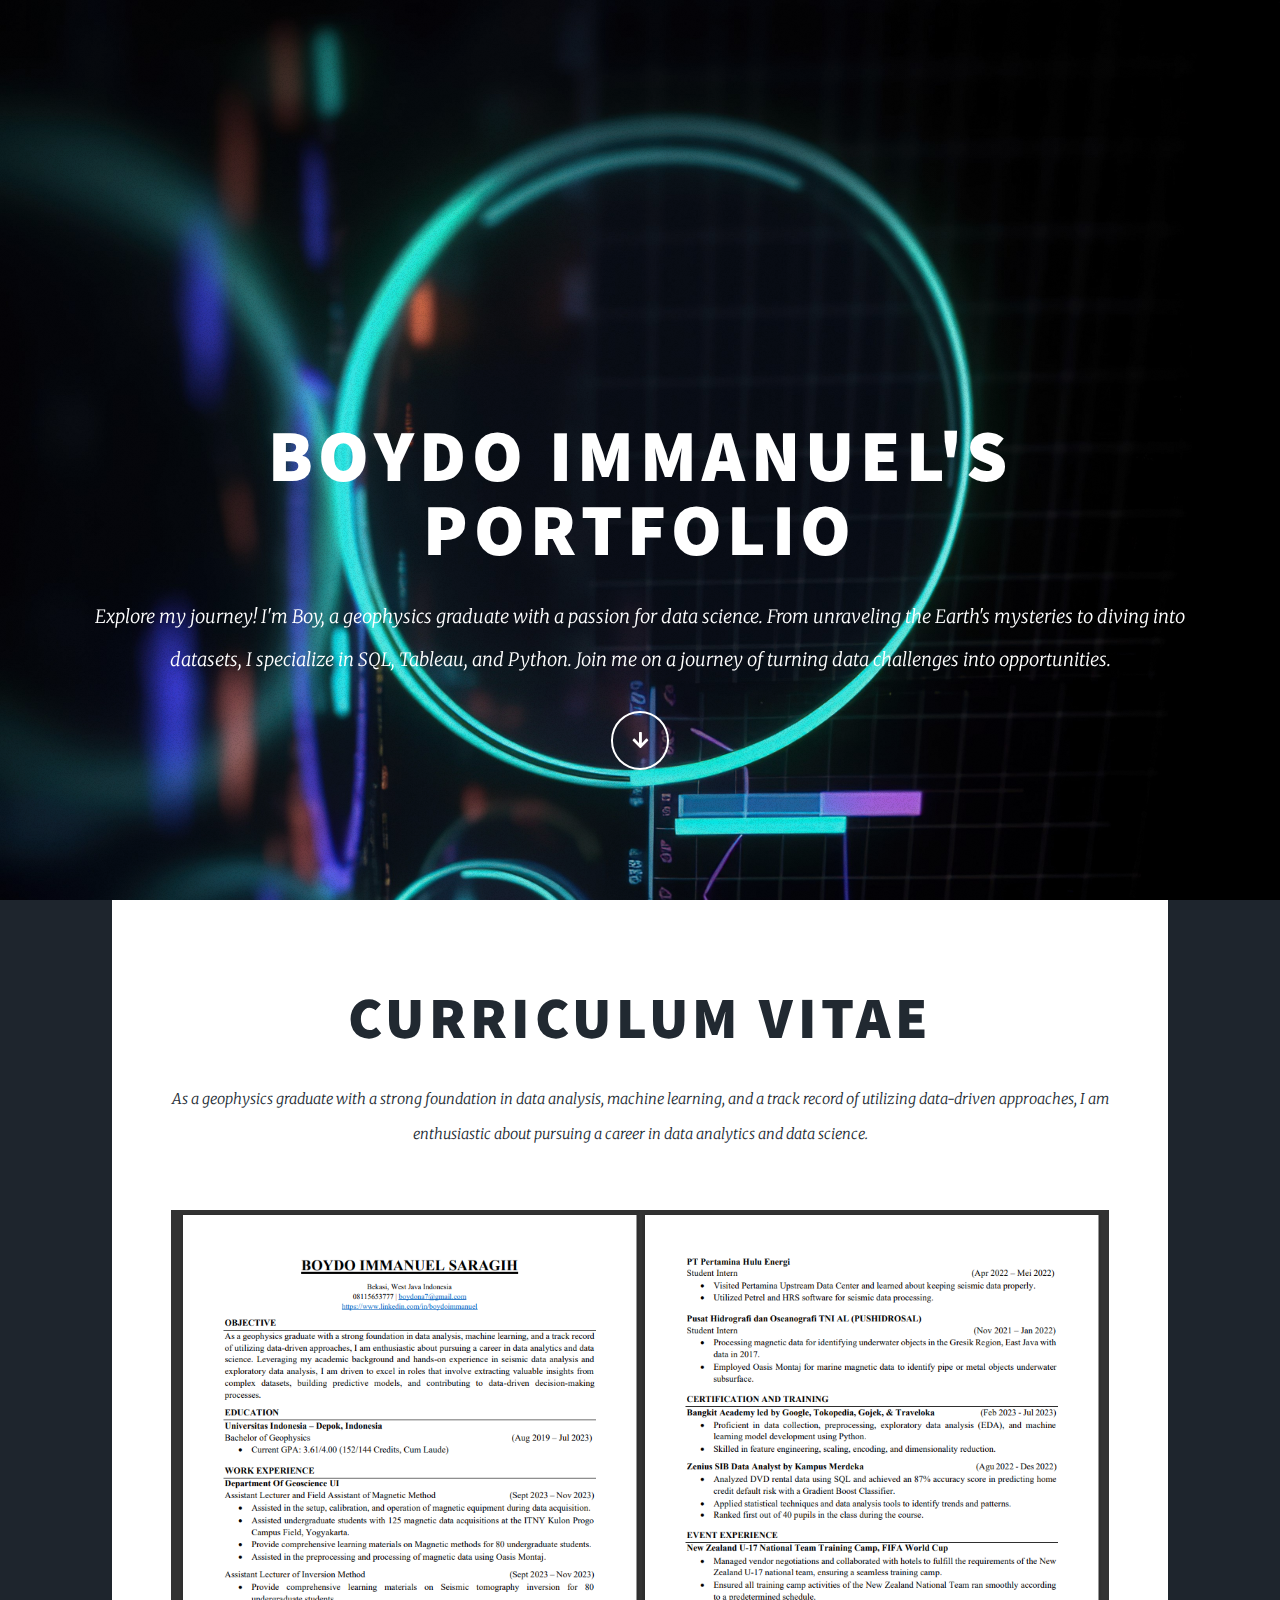
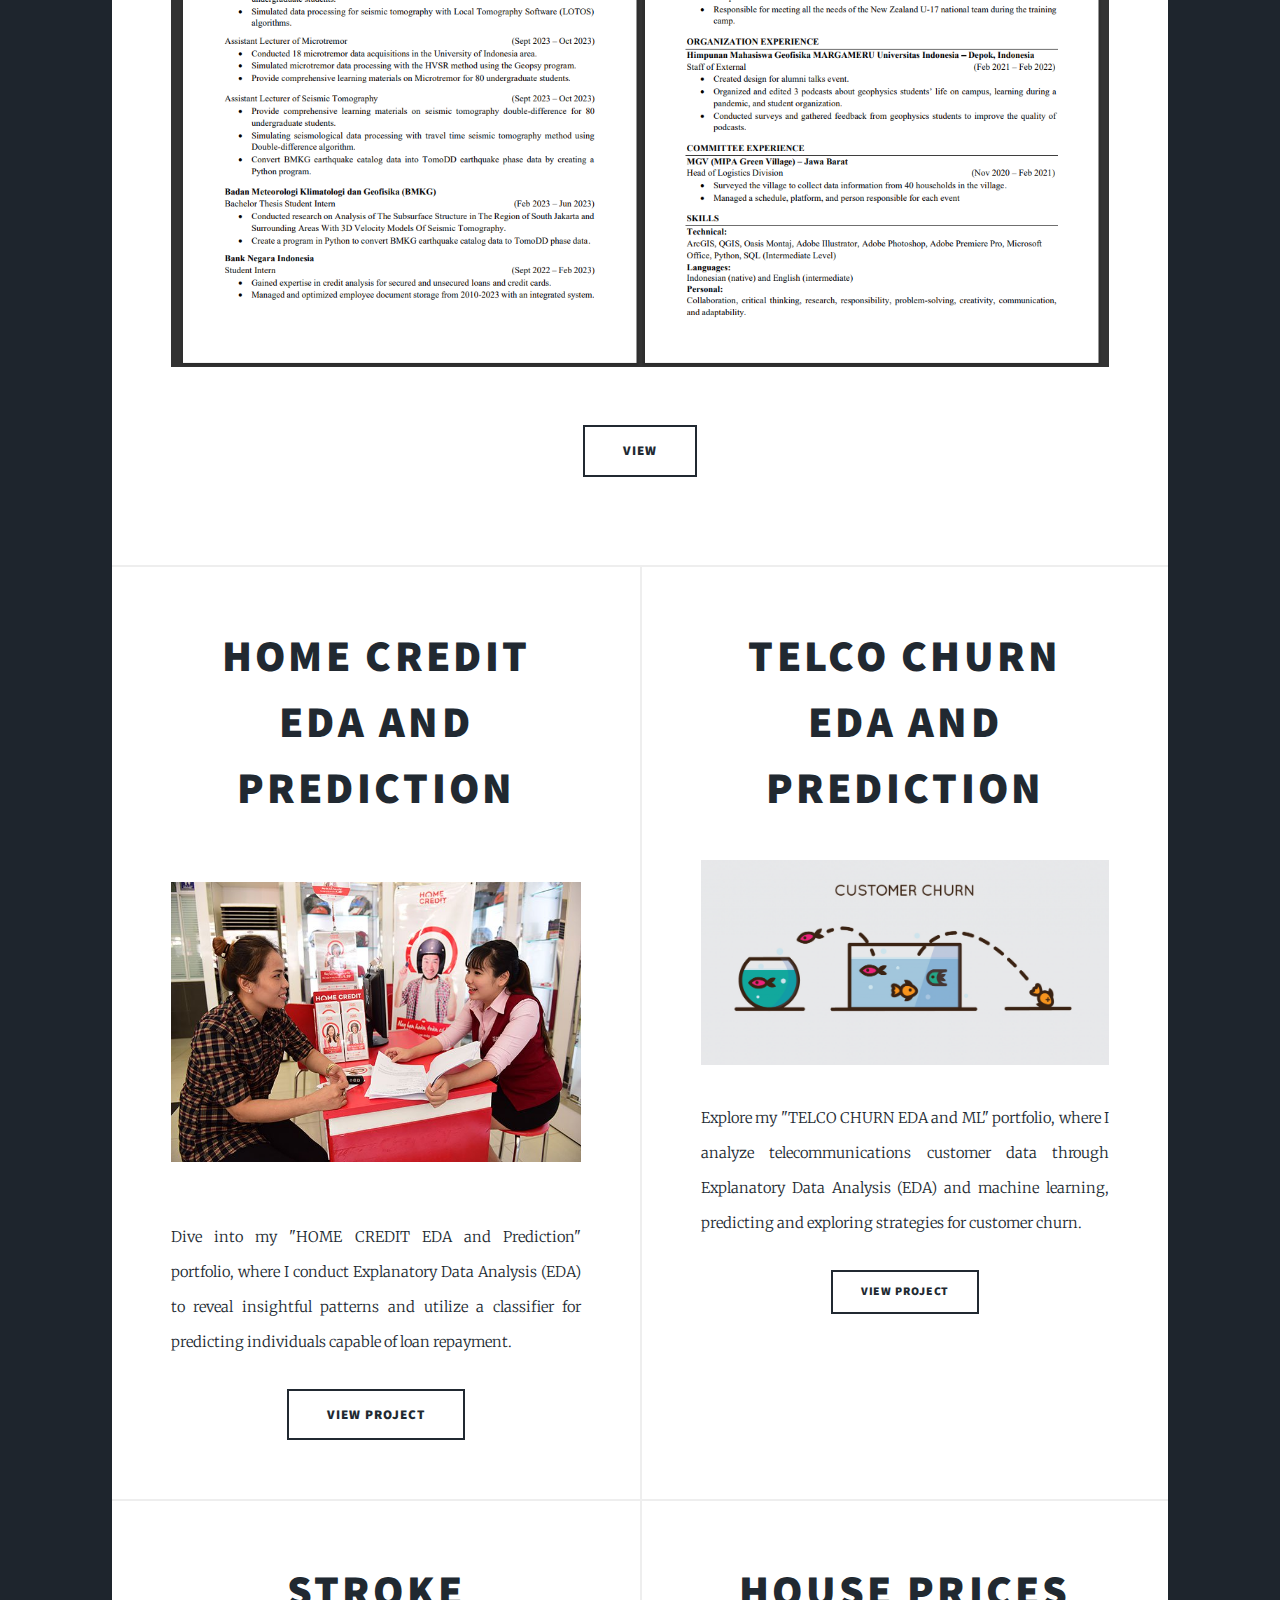
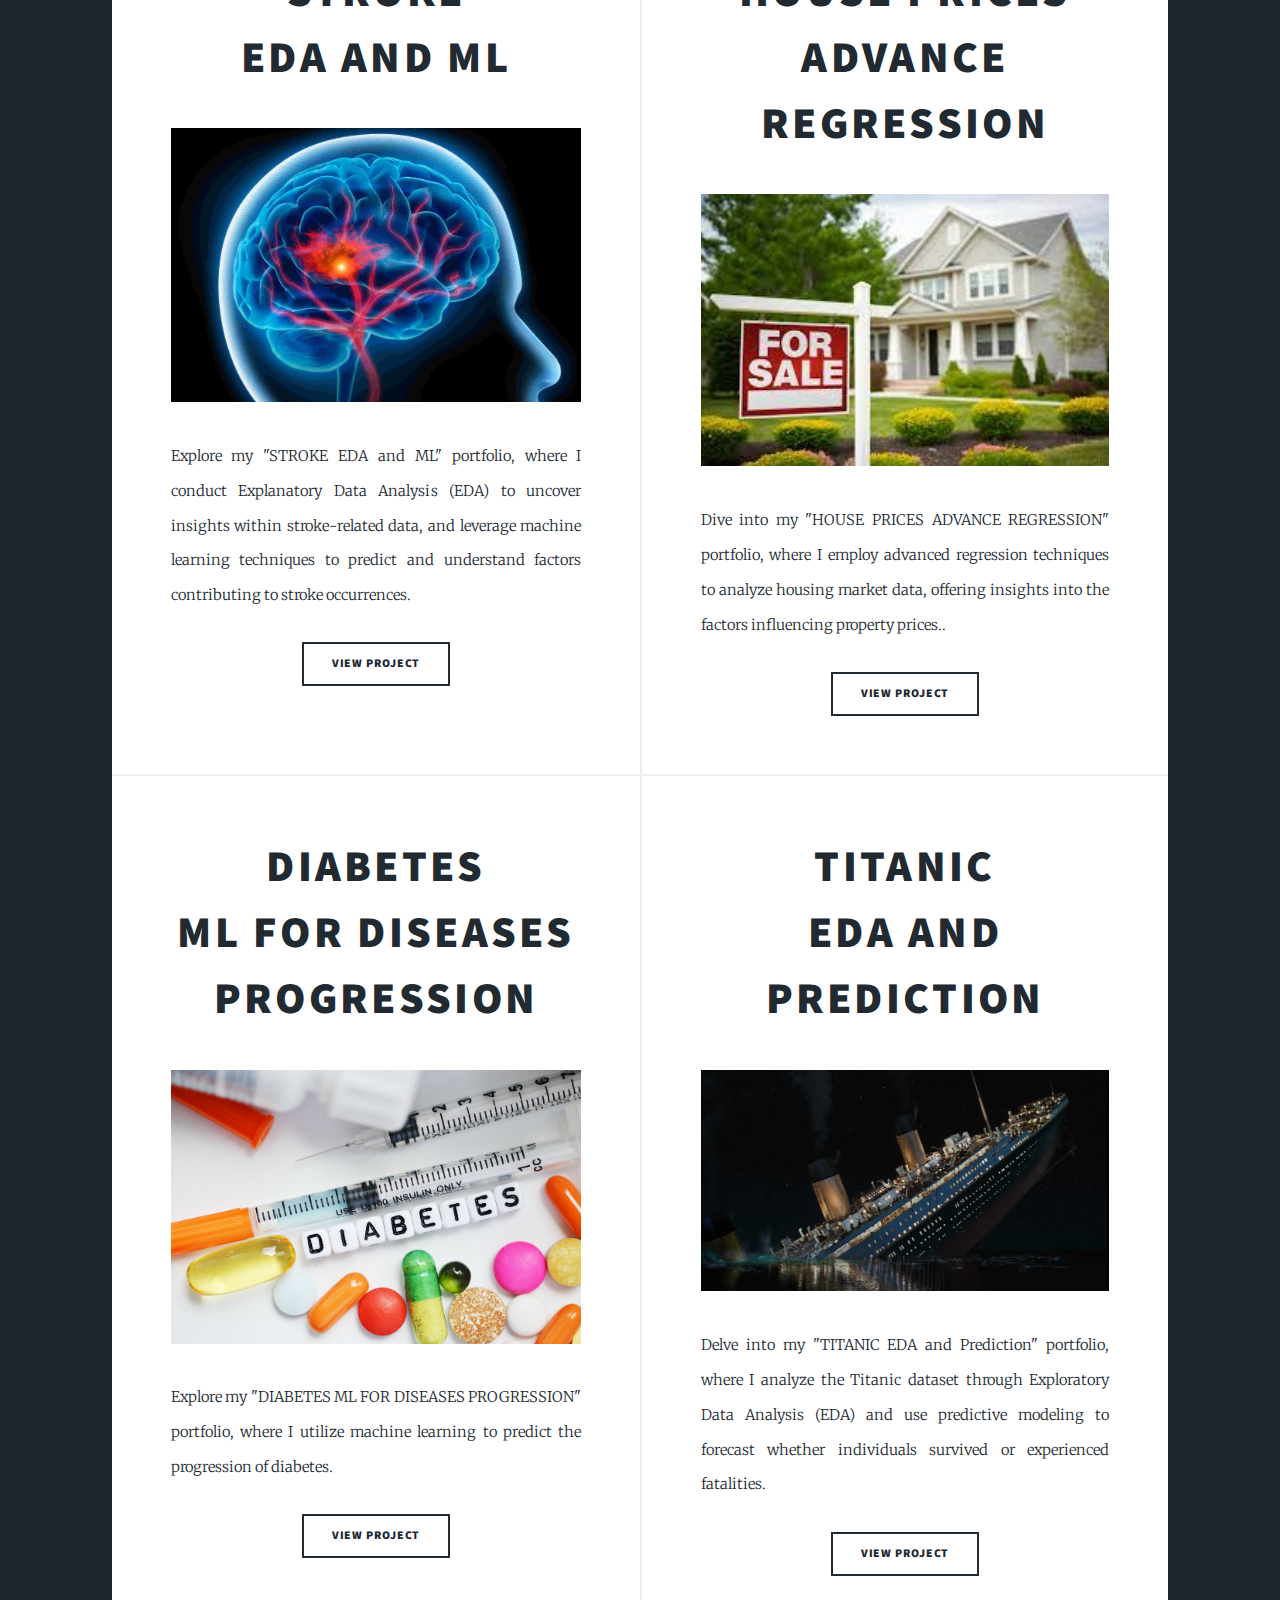
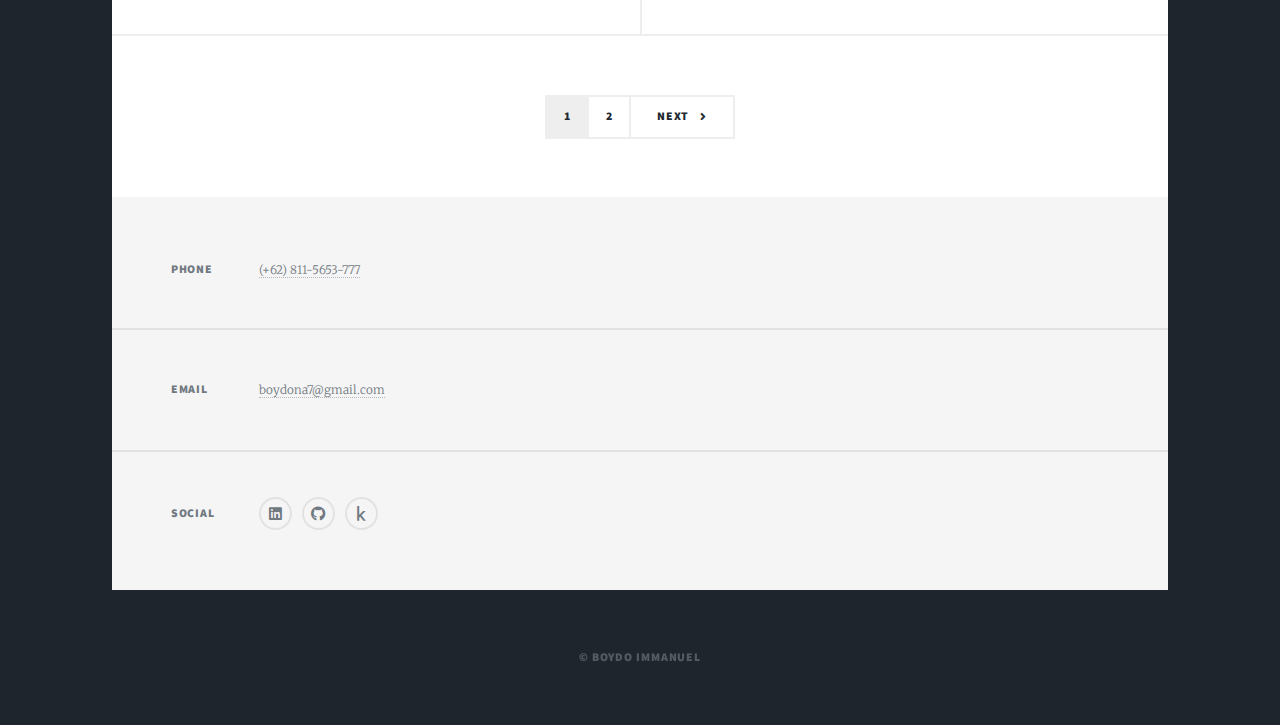
<file: index.html>
<!DOCTYPE HTML>
<html>
	<head>
		<title>Boydo's Portfolio</title>
		<meta charset="utf-8" />
		<meta name="viewport" content="width=device-width, initial-scale=1, user-scalable=no" />
		<link rel="stylesheet" href="assets/css/main.css" />
		<noscript><link rel="stylesheet" href="assets/css/noscript.css" /></noscript>
	</head>
	<body class="is-preload">

		<!-- Wrapper -->
			<div id="wrapper" class="fade-in">

				<!-- Intro -->
					<div id="intro">
						<h1>Boydo Immanuel's Portfolio</h1>
						<!-- <h2>Data Enthusiast and Geophysics Graduate</h2> -->
						<p>Explore my journey! I'm Boy, a geophysics graduate with a passion for data science. From unraveling the Earth's mysteries to diving into datasets, I specialize in SQL, Tableau, and Python. Join me on a journey of turning data challenges into opportunities.</p>
						<ul class="actions">
							<li><a href="#header" class="button icon solid solo fa-arrow-down scrolly">Continue</a></li>
						</ul>
					</div>

				<!-- Header -->
					<header id="header">
						<a class="logo">Boy's Portfolio</a>
					</header> 

				<!-- Nav -->
					<!--<nav id="nav">
						<ul class="links">
							<li class="active"><a href="index.html">Project</a></li>
							<li><a href="generic.html">curriculum vitae</a></li>
							<li><a href="elements.html">Elements Reference</a></li>
						</ul>
						<ul class="icons">
							<li><a href="#" class="icon brands fa-linkedin"><span class="label">Linkedin</span></a></li>
							<li><a href="#" class="icon brands fa-instagram"><span class="label">Instagram</span></a></li>
							<li><a href="#" class="icon brands fa-github"><span class="label">GitHub</span></a></li>
						</ul>
					</nav>-->

				<!-- Main -->
					<div id="main">

						<!-- Featured Post -->
							<article class="post featured">
								<header class="major">
									<h2><a href="generic.html">curriculum vitae<br />
									</a></h2>
									<p>As a geophysics graduate with a strong foundation in data analysis, machine learning, and a track record 
									of utilizing data-driven approaches, I am enthusiastic about pursuing a career in data analytics and data 
									science.</p>
								</header>
								<a href="generic.html" class="image main"><img src="images/cv.png" alt="" /></a>
								<ul class="actions special">
									<li><a href="generic.html" class="button large">view</a></li>
								</ul>
							</article>

							

						<!-- Posts -->
							<section class="posts">
								<article class="post featured">
									<header class="major">
										<h2><a>Home Credit<br />
										EDA and Prediction</a></h2>
									</header>
									<a  class="image main"><img src="images/home-credit.jpg" alt="" /></a>
									<p>Dive into my "HOME CREDIT EDA and Prediction" portfolio, where I conduct Explanatory Data Analysis (EDA) to reveal insightful patterns and utilize a classifier for predicting individuals capable of loan repayment.</p>
									<ul class="actions special">
										<li><a href="https://github.com/boydo7/Home-Credit-Default-Risk/blob/main/Home%20Credit-ML.ipynb" class="button large">view project</a></li>
									</ul>
								</article>
								<article>
									<header>
										
										<h2><a >Telco Churn<br />
										EDA and Prediction</a></h2>
									</header>
									<a class="image fit"><img src="images/customer_churn.png" alt="" /></a>
									<p>Explore my "TELCO CHURN EDA and ML" portfolio, where I analyze telecommunications customer data through Explanatory Data Analysis (EDA) and machine learning, predicting and exploring strategies for customer churn.</p>
									<ul class="actions special">
										<li><a href="https://github.com/boydo7/Telco-Churn/blob/main/TelcoChurn_ML-for-churn.ipynb" class="button">view project</a></li>
									</ul>
								</article>
								<article>
									<header>
										<h2><a >Stroke<br />
										EDA and ML</a></h2>
									</header>
									<a  class="image fit"><img src="images/stroke.jpg" alt="" /></a>
									<p>Explore my "STROKE EDA and ML" portfolio, where I conduct Explanatory Data Analysis (EDA) to uncover insights within stroke-related data, and leverage machine learning techniques to predict and understand factors contributing to stroke occurrences.</p>
									<ul class="actions special">
										<li><a href="https://github.com/boydo7/Stroke-Prediction-/blob/main/Stroke%20Prediction.ipynb" class="button">view project</a></li>
									</ul>
								</article>
								<article>
									<header>
										<h2><a >House Prices<br />
										Advance Regression</a></h2>
									</header>
									<a class="image fit"><img src="images/house_for_sale.jpeg" alt="" /></a>
									<p>Dive into my "HOUSE PRICES ADVANCE REGRESSION" portfolio, where I employ advanced regression techniques to analyze housing market data, offering insights into the factors influencing property prices..</p>
									<ul class="actions special">
										<li><a href="https://github.com/boydo7/House-Prices---Advanced-Regression/blob/main/House%20Prices%20-%20Advanced%20Regression.ipynb" class="button">view project</a></li>
									</ul>
								</article>
								<article>
									<header>
										<h2><a >Diabetes<br />
										ML for Diseases Progression</a></h2>
									</header>
									<a  class="image fit"><img src="images/Diabetes.jpg" alt="" /></a>
									<p>Explore my "DIABETES ML FOR DISEASES PROGRESSION" portfolio, where I utilize machine learning to predict the progression of diabetes.</p>
									<ul class="actions special">
										<li><a href="https://github.com/boydo7/Diabetes-ML_for_diseases_progress/blob/main/Diabetes%20-%20ML%20for%20diseases%20progression.ipynb" class="button">view project</a></li>
									</ul>
								</article>
								<article>
									<header>
										<h2><a >Titanic<br />
										EDA and Prediction</a></h2>
									</header>
									<a class="image fit"><img src="images/titanic.jpg" alt="" /></a>
									<p>Delve into my "TITANIC EDA and Prediction" portfolio, where I analyze the Titanic dataset through Exploratory Data Analysis (EDA) and use predictive modeling to forecast whether individuals survived or experienced fatalities.</p>
									<ul class="actions special">
										<li><a href="https://github.com/boydo7/Titanic-EDA_and_Prediction/blob/main/Titanic.ipynb" class="button">view project</a></li>
									</ul>
								</article>
							</section>

						<!-- Footer -->
							<footer>
								<div class="pagination">
									<!-- <a href="#" class="previous">Prev</a> -->
									<a href="index.html" class="page active">1</a>
									<a href="index_pg2.html" class="page">2</a>
									<!--<a href="#" class="page">3</a>-->
									<!--<span class="extra">&hellip;</span>-->
									<!--<a href="#" class="page">8</a>-->
									<!--<a href="#" class="page">9</a>-->
									<!--<a href="#" class="page">10</a>-->
									<a href="index_pg2.html" class="next">Next</a>
								</div>
							</footer>

					</div>

				<!-- Footer -->
					<footer id="footer">
						
						<section class="split contact">
							<section>
								<h3>Phone</h3>
								<p><a href="#">(+62) 811-5653-777</a></p>
							</section>
							<section>
								<h3>Email</h3>
								<p><a href="#">boydona7@gmail.com</a></p>
							</section>
							<section>
								<h3>Social</h3>
								<ul class="icons alt">
									<li><a href="https://www.linkedin.com/in/boydoimmanuel/" class="icon brands fa-linkedin"><span class="label">Linkedin</span></a></li>
									<li><a href="https://github.com/boydo7" class="icon brands fa-github"><span class="label">GitHub</span></a></li>
									<li><a href="https://www.kaggle.com/boydoimmanuel" class="icon brands fa-kaggle"><span class="label">Instagram</span></a></li>
								</ul>
							</section>
						</section>
					</footer>

				<!-- Copyright -->
					<div id="copyright">
						<ul><li>&copy; Boydo immanuel</li>
					</div>

			</div>

		<!-- Scripts -->
			<script src="assets/js/jquery.min.js"></script>
			<script src="assets/js/jquery.scrollex.min.js"></script>
			<script src="assets/js/jquery.scrolly.min.js"></script>
			<script src="assets/js/browser.min.js"></script>
			<script src="assets/js/breakpoints.min.js"></script>
			<script src="assets/js/util.js"></script>
			<script src="assets/js/main.js"></script>

	</body>
</html>
</file>
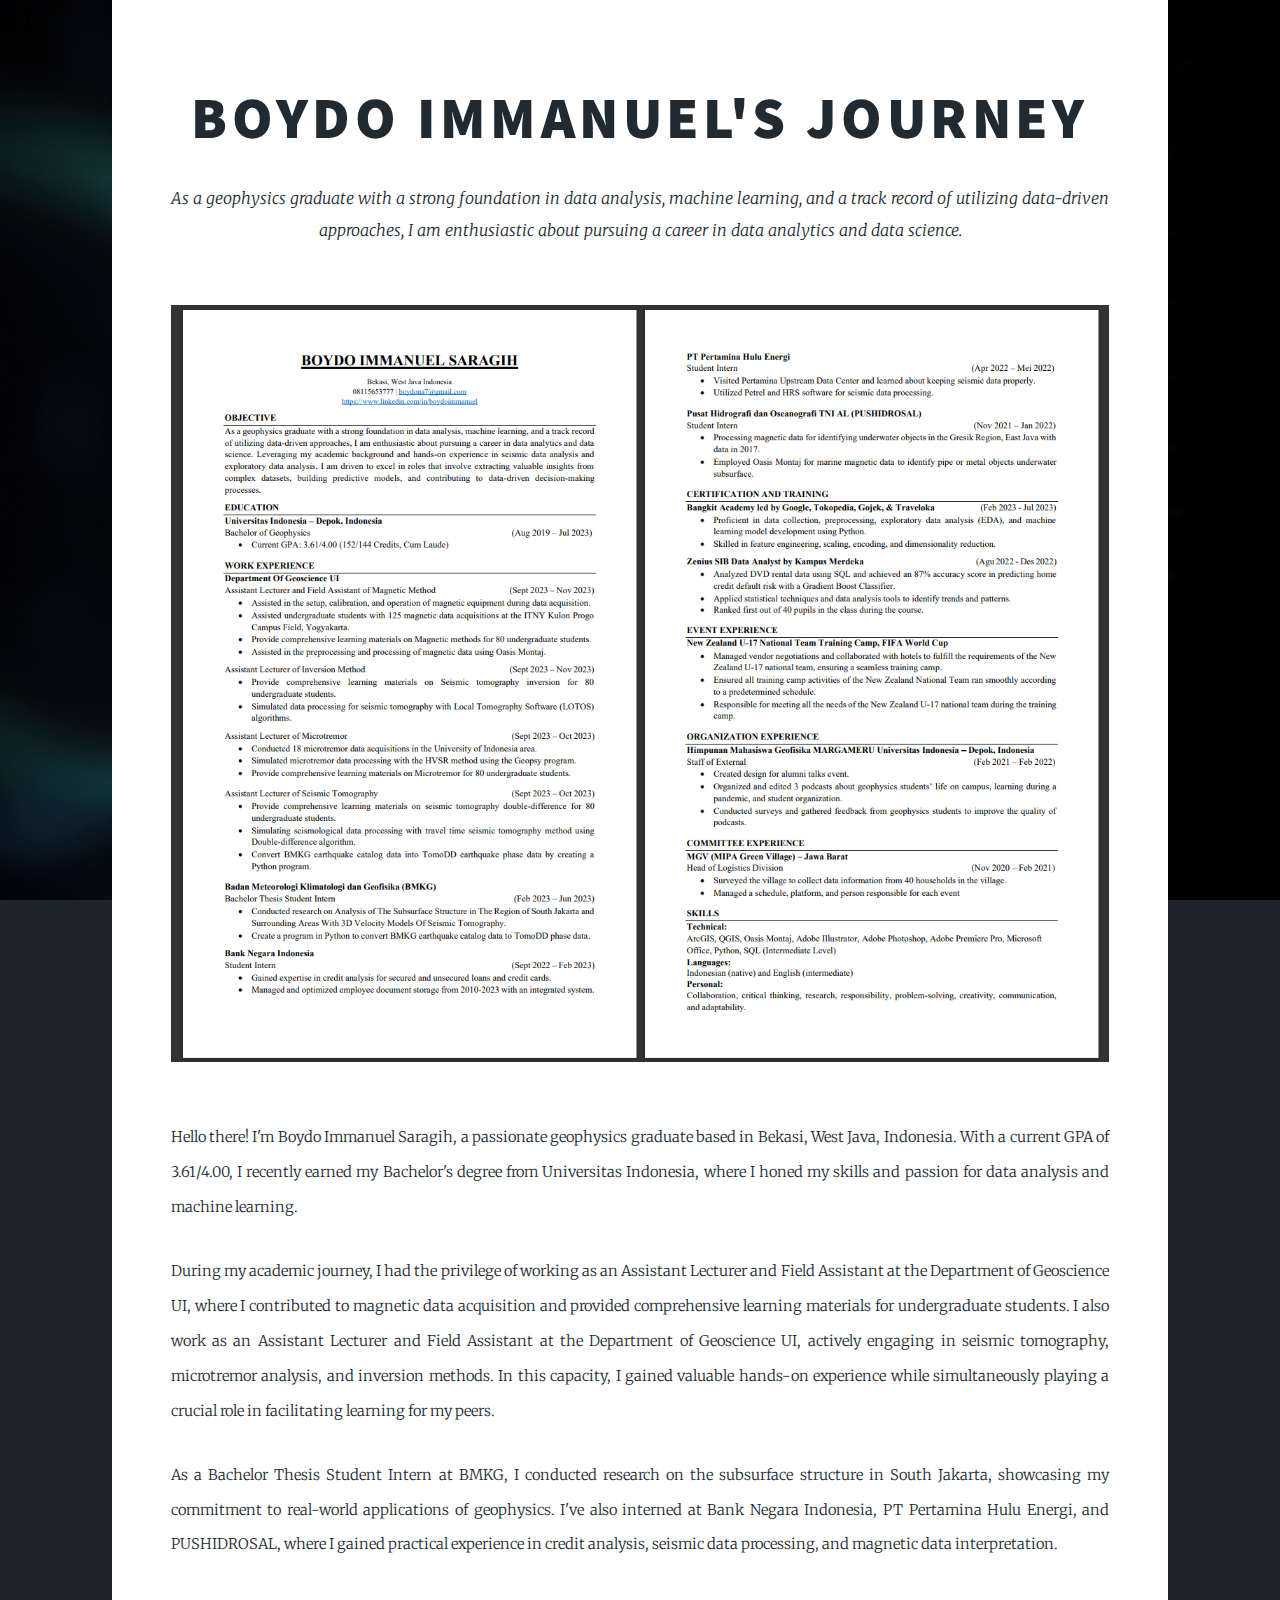
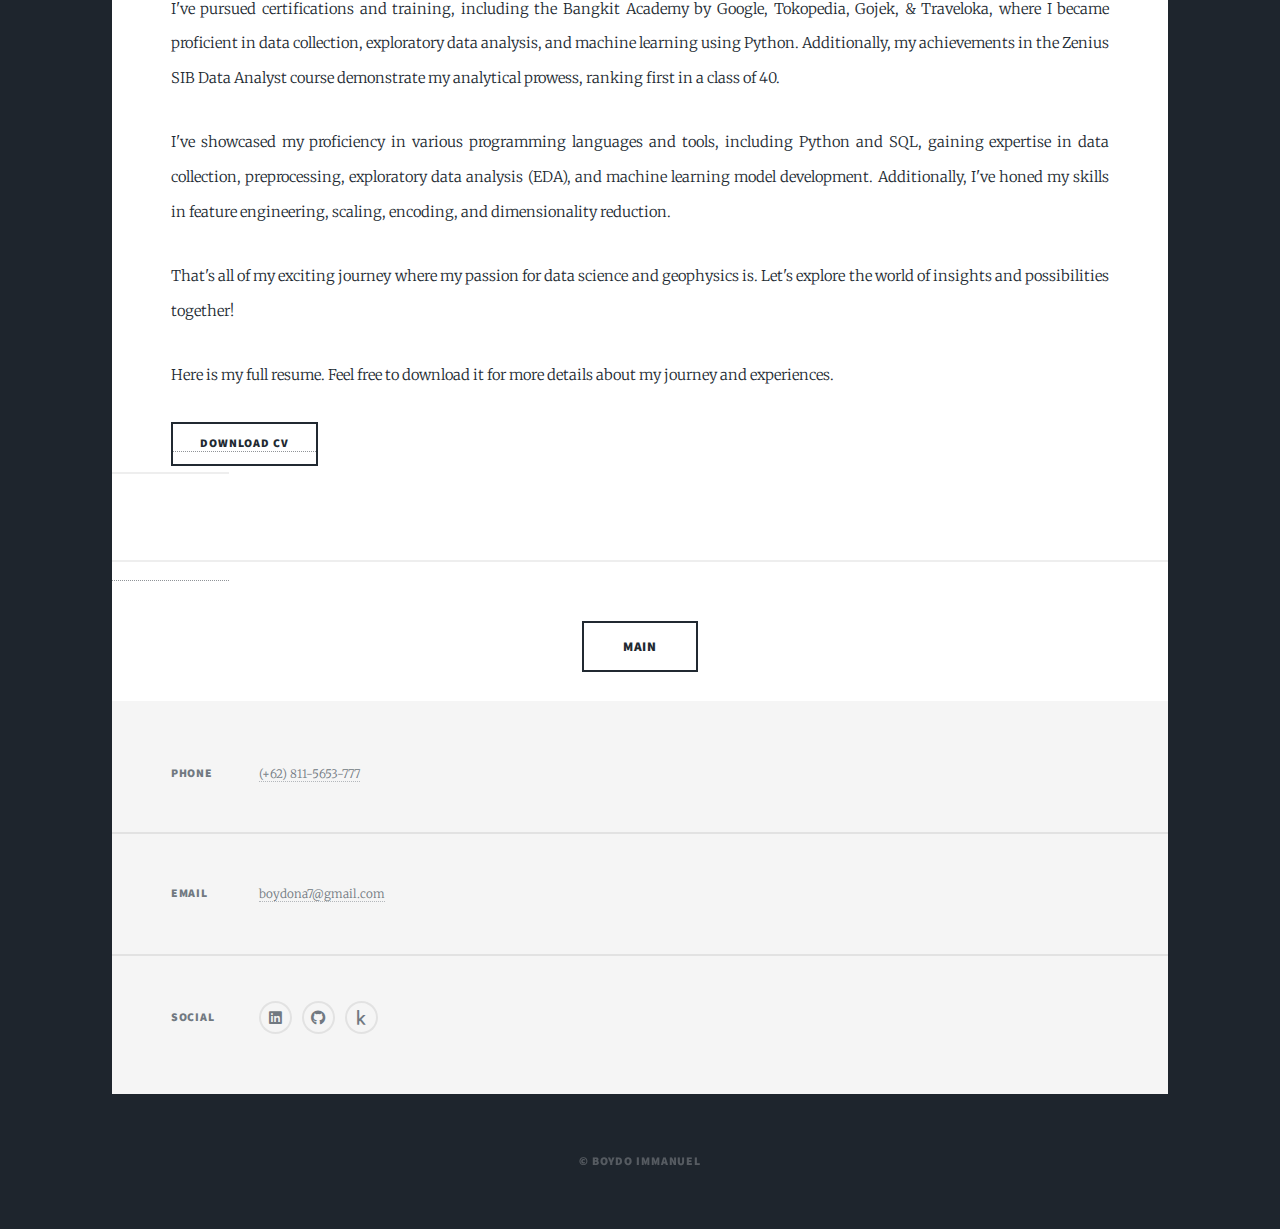
<file: generic.html>
<!DOCTYPE HTML>

<html>
	<head>
		<title>Curriculum Vitae</title>
		<meta charset="utf-8" />
		<meta name="viewport" content="width=device-width, initial-scale=1, user-scalable=no" />
		<link rel="stylesheet" href="assets/css/main.css" />
		<noscript><link rel="stylesheet" href="assets/css/noscript.css" /></noscript>
	</head>
	<body class="is-preload">

		<!-- Wrapper -->
			<div id="wrapper">

				<!-- Main -->
					<div id="main">

						<!-- Post -->
							<section class="post">
								<header class="major">
									<h1>Boydo Immanuel's Journey<br /></h1>
									<p>As a geophysics graduate with a strong foundation in data analysis, machine learning, and a track record 
										of utilizing data-driven approaches, I am enthusiastic about pursuing a career in data analytics and data 
										science.</p>
								</header>
								<div class="image main"><img src="images/cv.png" alt="" /></div>
								<p>Hello there! I'm Boydo Immanuel Saragih, a passionate geophysics graduate based in Bekasi, West Java, Indonesia. With a current GPA of 3.61/4.00, I recently earned my Bachelor's degree from Universitas Indonesia, where I honed my skills and passion for data analysis and machine learning.</p>

    							<p>During my academic journey, I had the privilege of working as an Assistant Lecturer and Field Assistant at the Department of Geoscience UI, where I contributed to magnetic data acquisition and provided comprehensive learning materials for undergraduate students. I also work as an Assistant Lecturer and Field Assistant at the Department of Geoscience UI, actively engaging in seismic tomography, microtremor analysis, and inversion methods. In this capacity, I gained valuable hands-on experience while simultaneously playing a crucial role in facilitating learning for my peers.</p>

    							<p>As a Bachelor Thesis Student Intern at BMKG, I conducted research on the subsurface structure in South Jakarta, showcasing my commitment to real-world applications of geophysics. I've also interned at Bank Negara Indonesia, PT Pertamina Hulu Energi, and PUSHIDROSAL, where I gained practical experience in credit analysis, seismic data processing, and magnetic data interpretation.</p>

    							<p>I've pursued certifications and training, including the Bangkit Academy by Google, Tokopedia, Gojek, & Traveloka, where I became proficient in data collection, exploratory data analysis, and machine learning using Python. Additionally, my achievements in the Zenius SIB Data Analyst course demonstrate my analytical prowess, ranking first in a class of 40.</p>

    							<p>I've showcased my proficiency in various programming languages and tools, including Python and SQL, gaining expertise in data collection, preprocessing, exploratory data analysis (EDA), and machine learning model development. Additionally, I've honed my skills in feature engineering, scaling, encoding, and dimensionality reduction.</p>

    							<p>That's all of my exciting journey where my passion for data science and geophysics is. Let's explore the world of insights and possibilities together!</p>

								<p>Here is my full resume. Feel free to download it for more details about my journey and experiences.</p>

    							<!-- Download CV button -->
   								<a href="https://drive.google.com/file/d/1iS-ip4En45abdg9wtNpIEmzrLM9Gu6dx/view?usp=sharing" download="Boydo_Immanuel_CV.pdf">
									<button>Download CV</button>
							</section>

							<footer>
								<div class="actions special">
									<!-- <a href="#" class="previous">Prev</a> -->
									<a href="index.html" class="button large">Main</a>
								</div>
							</footer>



					</div>

				<!-- Footer -->
					<footer id="footer">
						
						<section class="split contact">
							<section>
								<h3>Phone</h3>
								<p><a href="#">(+62) 811-5653-777</a></p>
							</section>
							<section>
								<h3>Email</h3>
								<p><a href="#">boydona7@gmail.com</a></p>
							</section>
							<section>
								<h3>Social</h3>
								<ul class="icons alt">
									<li><a href="https://www.linkedin.com/in/boydoimmanuel/" class="icon brands fa-linkedin"><span class="label">Linkedin</span></a></li>
									<li><a href="https://github.com/boydo7" class="icon brands fa-github"><span class="label">GitHub</span></a></li>
									<li><a href="https://www.kaggle.com/boydoimmanuel" class="icon brands fa-kaggle"><span class="label">Instagram</span></a></li>
								</ul>
							</section>
						</section>
					</footer>

				<!-- Copyright -->
				<div id="copyright">
					<ul><li>&copy; Boydo immanuel</li>
				</div>

			</div>

		<!-- Scripts -->
			<script src="assets/js/jquery.min.js"></script>
			<script src="assets/js/jquery.scrollex.min.js"></script>
			<script src="assets/js/jquery.scrolly.min.js"></script>
			<script src="assets/js/browser.min.js"></script>
			<script src="assets/js/breakpoints.min.js"></script>
			<script src="assets/js/util.js"></script>
			<script src="assets/js/main.js"></script>

	</body>
</html>
</file>
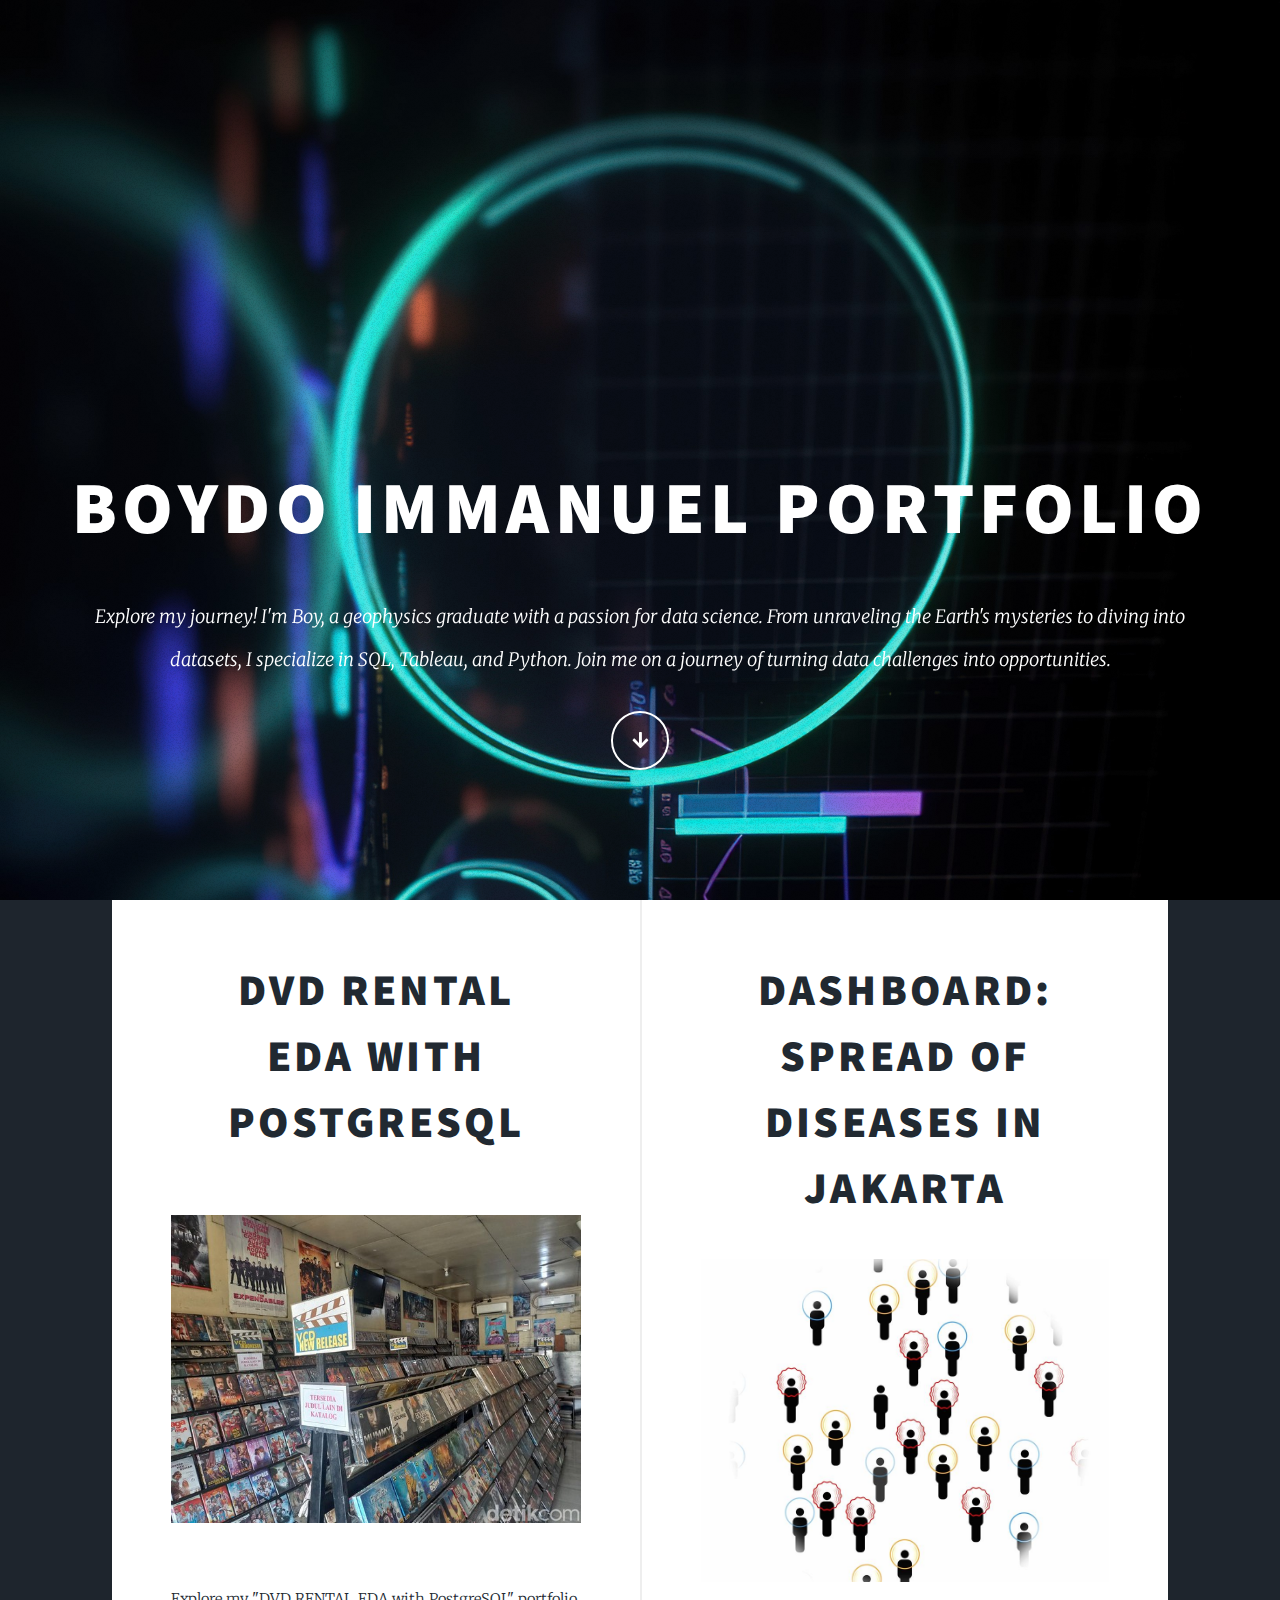
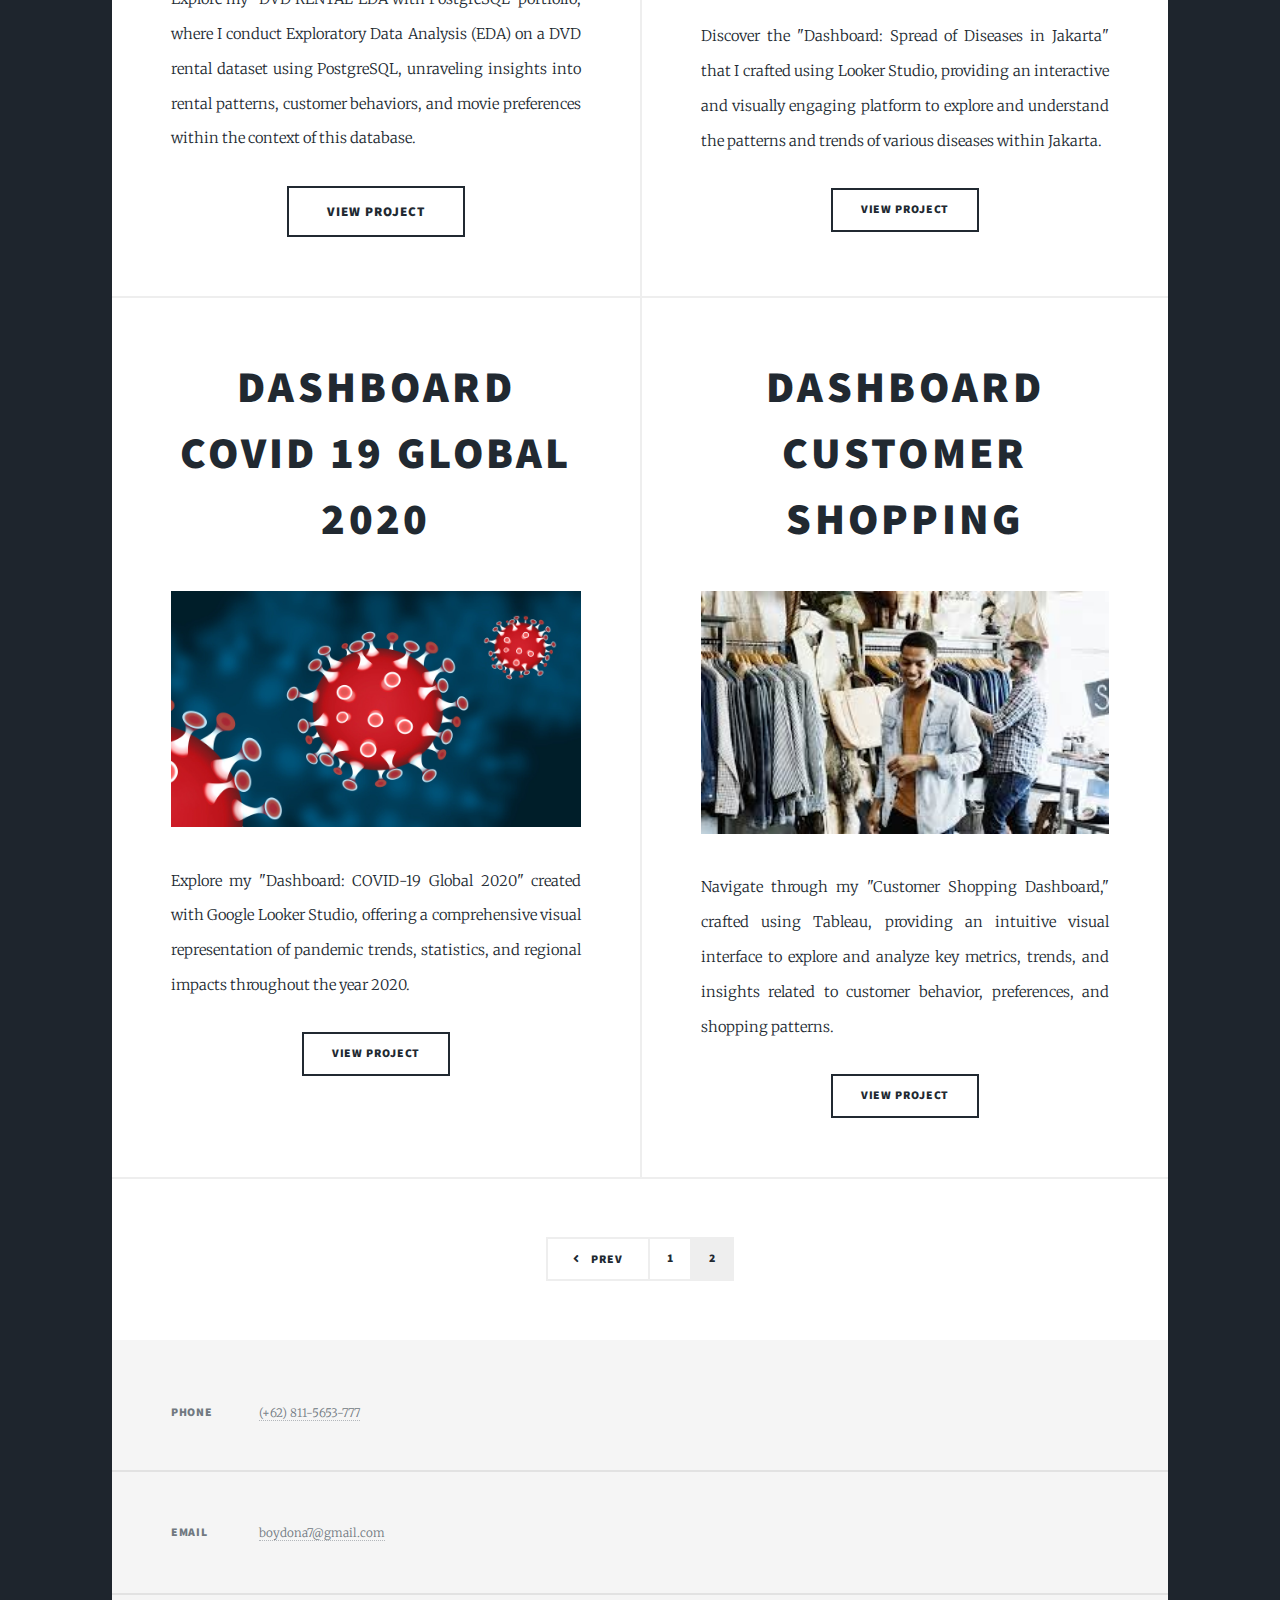
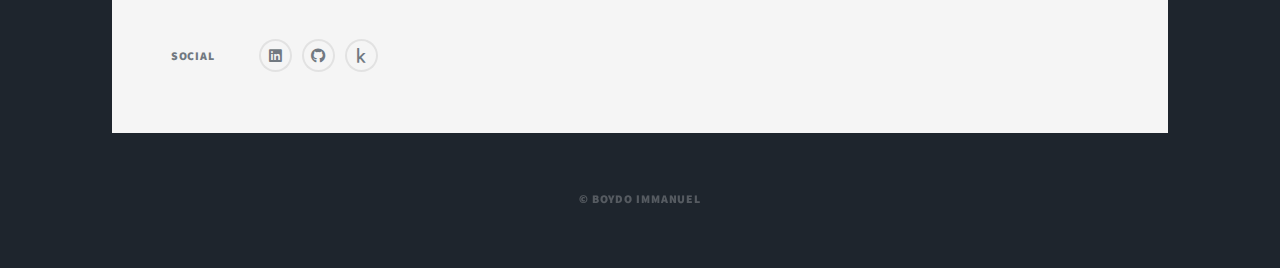
<file: index_pg2.html>
<!DOCTYPE HTML>

<html>
	<head>
		<title>Boydo's Portfolio</title>
		<meta charset="utf-8" />
		<meta name="viewport" content="width=device-width, initial-scale=1, user-scalable=no" />
		<link rel="stylesheet" href="assets/css/main.css" />
		<noscript><link rel="stylesheet" href="assets/css/noscript.css" /></noscript>
	</head>
	<body class="is-preload">

		<!-- Wrapper -->
			<div id="wrapper" class="fade-in">

				<!-- Intro -->
					<div id="intro">
						<h1>Boydo Immanuel Portfolio</h1>
						<h2></h2>
						<p>Explore my journey! I'm Boy, a geophysics graduate with a passion for data science. From unraveling the Earth's mysteries to diving into datasets, I specialize in SQL, Tableau, and Python. Join me on a journey of turning data challenges into opportunities.</p>
						<ul class="actions">
							<li><a href="#header" class="button icon solid solo fa-arrow-down scrolly">Continue</a></li>
						</ul>
					</div>

				<!-- Header -->
					<header id="header">
						<a class="logo">Boy's Portfolio</a>
					</header> 

				<!-- Nav -->
					<!--<nav id="nav">
						<ul class="links">
							<li class="active"><a href="index.html">Project</a></li>
							<li><a href="generic.html">curriculum vitae</a></li>
							<li><a href="elements.html">Elements Reference</a></li>
						</ul>
						<ul class="icons">
							<li><a href="#" class="icon brands fa-linkedin"><span class="label">Linkedin</span></a></li>
							<li><a href="#" class="icon brands fa-instagram"><span class="label">Instagram</span></a></li>
							<li><a href="#" class="icon brands fa-github"><span class="label">GitHub</span></a></li>
						</ul>
					</nav>-->

				<!-- Main -->
					<div id="main">

						<!-- Posts -->
							<section class="posts">
								<article class="post featured">
									<header class="major">
										<h2><a >DVD Rental<br />
										EDA with PostgreSQL</a></h2>
									</header>
									<a  class="image main"><img src="images/dvd rental.jpeg" alt="" /></a>
									<p>Explore my "DVD RENTAL EDA with PostgreSQL" portfolio, where I conduct Exploratory Data Analysis (EDA) on a DVD rental dataset using PostgreSQL, unraveling insights into rental patterns, customer behaviors, and movie preferences within the context of this database.</p>
									<ul class="actions special">
										<li><a href="https://github.com/boydo7/dvdrental/blob/main/dvdrental.pgsql" class="button large">view project</a></li>
									</ul>
								</article>
								<article>
									<header>
										<h2><a >Dashboard:<br />
										Spread of Diseases in Jakarta</a></h2>
									</header>
									<a class="image fit"><img src="images/spread_of_diseases.jpeg" alt="" /></a>
									<p>Discover the "Dashboard: Spread of Diseases in Jakarta" that I crafted using Looker Studio, providing an interactive and visually engaging platform to explore and understand the patterns and trends of various diseases within Jakarta.</p>
									<ul class="actions special">
										<li><a href="https://lookerstudio.google.com/reporting/b92941ba-8e0c-4f62-8de9-f0df48219e74" class="button">view project</a></li>
									</ul>
								</article>
								<article>
									<header>
										<h2><a >Dashboard<br />
										Covid 19 Global 2020</a></h2>
									</header>
									<a class="image fit"><img src="images/covid19.jpg" alt="" /></a>
									<p>Explore my "Dashboard: COVID-19 Global 2020" created with Google Looker Studio, offering a comprehensive visual representation of pandemic trends, statistics, and regional impacts throughout the year 2020.</p>
									<ul class="actions special">
										<li><a href="https://lookerstudio.google.com/reporting/454ca99d-e706-42b9-a71f-afe2b1430e88" class="button">view project</a></li>
									</ul>
								</article>
								<article>
									<header>
										<h2><a >Dashboard<br />
										Customer Shopping</a></h2>
									</header>
									<a class="image fit"><img src="images/customer_shopping.jpeg" alt="" /></a>
									<p>Navigate through my "Customer Shopping Dashboard," crafted using Tableau, providing an intuitive visual interface to explore and analyze key metrics, trends, and insights related to customer behavior, preferences, and shopping patterns.</p>
									<ul class="actions special">
										<li><a href="https://public.tableau.com/views/CustomerShopping_17016006597950/Dashboard1?:language=en-US&:display_count=n&:origin=viz_share_link" class="button">view project</a></li>
									</ul>
								</article>
								
							</section>

						<!-- Footer -->
							<footer>
								<div class="pagination">
									<a href="index.html" class="previous">Prev</a>
									<a href="index.html" class="page">1</a>
									<a href="index_pg2.html" class="page active">2</a>
									<!--<a href="#" class="page">3</a>-->
									<!--<span class="extra">&hellip;</span>-->
									<!--<a href="#" class="page">8</a>-->
									<!--<a href="#" class="page">9</a>-->
									<!--<a href="#" class="page">10</a>-->
									<!-- <a href="#" class="next">Next</a> -->
								</div>
							</footer>

					</div>

				<!-- Footer -->
					<footer id="footer">
						<section class="split contact">
							<section>
								<h3>Phone</h3>
								<p><a href="#">(+62) 811-5653-777</a></p>
							</section>
							<section>
								<h3>Email</h3>
								<p><a href="#">boydona7@gmail.com</a></p>
							</section>
							<section>
								<h3>Social</h3>
								<ul class="icons alt">
									<li><a href="https://www.linkedin.com/in/boydoimmanuel/" class="icon brands fa-linkedin"><span class="label">Linkedin</span></a></li>
									<li><a href="https://github.com/boydo7" class="icon brands fa-github"><span class="label">GitHub</span></a></li>
									<li><a href="https://www.kaggle.com/boydoimmanuel" class="icon brands fa-kaggle"><span class="label">Instagram</span></a></li>
								</ul>
							</section>
						</section>
					</footer>

				<!-- Copyright -->
					<div id="copyright">
						<ul><li>&copy; Boydo immanuel</li>
					</div>

			</div>

		<!-- Scripts -->
			<script src="assets/js/jquery.min.js"></script>
			<script src="assets/js/jquery.scrollex.min.js"></script>
			<script src="assets/js/jquery.scrolly.min.js"></script>
			<script src="assets/js/browser.min.js"></script>
			<script src="assets/js/breakpoints.min.js"></script>
			<script src="assets/js/util.js"></script>
			<script src="assets/js/main.js"></script>

	</body>
</html>
</file>
<file: assets/css/main.css>
@import url(fontawesome-all.min.css);
@import url("https://fonts.googleapis.com/css?family=Merriweather:300,700,300italic,700italic|Source+Sans+Pro:900");


html, body, div, span, applet, object,
iframe, h1, h2, h3, h4, h5, h6, p, blockquote,
pre, a, abbr, acronym, address, big, cite,
code, del, dfn, em, img, ins, kbd, q, s, samp,
small, strike, strong, sub, sup, tt, var, b,
u, i, center, dl, dt, dd, ol, ul, li, fieldset,
form, label, legend, table, caption, tbody,
tfoot, thead, tr, th, td, article, aside,
canvas, details, embed, figure, figcaption,
footer, header, hgroup, menu, nav, output, ruby,
section, summary, time, mark, audio, video {
	margin: 0;
	padding: 0;
	border: 0;
	font-size: 100%;
	font: inherit;
	vertical-align: baseline;}

article, aside, details, figcaption, figure,
footer, header, hgroup, menu, nav, section {
	display: block;}

body {
	line-height: 1;
}

ol, ul {
	list-style: none;
}

blockquote, q {
	quotes: none;
}

	blockquote:before, blockquote:after, q:before, q:after {
		content: '';
		content: none;
	}

table {
	border-collapse: collapse;
	border-spacing: 0;
}

body {
	-webkit-text-size-adjust: none;
}

mark {
	background-color: transparent;
	color: inherit;
}

input::-moz-focus-inner {
	border: 0;
	padding: 0;
}

input, select, textarea {
	-moz-appearance: none;
	-webkit-appearance: none;
	-ms-appearance: none;
	appearance: none;
}

/* Basic */

	@-ms-viewport {
		width: device-width;
	}

	body {
		-ms-overflow-style: scrollbar;
	}

	@media screen and (max-width: 480px) {

		html, body {
			min-width: 320px;
		}

	}

	html {
		box-sizing: border-box;
	}

	*, *:before, *:after {
		box-sizing: inherit;
	}

	body {
		background-color: #1e252d;
	}

		body.is-preload *, body.is-preload *:before, body.is-preload *:after {
			-moz-animation: none !important;
			-webkit-animation: none !important;
			-ms-animation: none !important;
			animation: none !important;
			-moz-transition: none !important;
			-webkit-transition: none !important;
			-ms-transition: none !important;
			transition: none !important;
		}

/* Type */

	html {
		font-size: 16pt;
	}

		@media screen and (max-width: 1680px) {

			html {
				font-size: 12pt;
			}

		}

		@media screen and (max-width: 1280px) {

			html {
				font-size: 11pt;
			}

		}

		@media screen and (max-width: 360px) {

			html {
				font-size: 10pt;
			}

		}

	body {
		color: #212931;
	}

	body, input, select, textarea {
		font-family: "Merriweather", Georgia, serif;
		font-weight: 300;
		font-size: 1rem;
		line-height: 2.375;
	}

	a {
		-moz-transition: color 0.2s ease-in-out, background-color 0.2s ease-in-out, border-color 0.2s ease-in-out, box-shadow 0.2s ease-in-out;
		-webkit-transition: color 0.2s ease-in-out, background-color 0.2s ease-in-out, border-color 0.2s ease-in-out, box-shadow 0.2s ease-in-out;
		-ms-transition: color 0.2s ease-in-out, background-color 0.2s ease-in-out, border-color 0.2s ease-in-out, box-shadow 0.2s ease-in-out;
		transition: color 0.2s ease-in-out, background-color 0.2s ease-in-out, border-color 0.2s ease-in-out, box-shadow 0.2s ease-in-out;
		border-bottom: dotted 1px;
		text-decoration: none;
	}

		a:hover {
			border-bottom-color: transparent;
		}

	strong, b {
		font-weight: 600;
	}

	em, i {
		font-style: italic;
	}

	p {
		text-align: justify;
		margin: 0 0 2rem 0;
	}

	h1, h2, h3, h4, h5, h6 {
		font-family: "Source Sans Pro", Helvetica, sans-serif;
		font-weight: 900;
		line-height: 1.5;
		letter-spacing: 0.075em;
		text-transform: uppercase;
		margin: 0 0 1rem 0;
	}

		h1 a, h2 a, h3 a, h4 a, h5 a, h6 a {
			border-bottom: 0;
			color: inherit;
			text-decoration: none;
		}

	h1 {
		font-size: 6rem;
		line-height: 1.1;
		margin: 0 0 2rem 0;
	}

	h2 {
		font-size: 3rem;
		line-height: 1.5;
		margin: 0 0 1.5rem 0;
	}

	h3 {
		font-size: 1.25rem;
		margin: 0 0 1.5rem 0;
	}

	h4 {
		font-size: 1rem;
	}

	h5 {
		font-size: 0.9rem;
	}

	h6 {
		font-size: 0.8rem;
	}

	sub {
		font-size: 0.8rem;
		position: relative;
		top: 0.5rem;
	}

	sup {
		font-size: 0.8rem;
		position: relative;
		top: -0.5rem;
	}

	blockquote {
		border-left: solid 4px;
		font-style: italic;
		margin: 0 0 2rem 0;
		padding: 0.5rem 0 0.5rem 2rem;
	}

	code {
		border: solid 2px;
		font-family: "Courier New", monospace;
		font-size: 0.9rem;
		margin: 0 0.25rem;
		padding: 0.25rem 0.65rem;
	}

	pre {
		-webkit-overflow-scrolling: touch;
		font-family: "Courier New", monospace;
		font-size: 0.9rem;
		margin: 0 0 2rem 0;
	}

		pre code {
			display: block;
			line-height: 1.75;
			padding: 1rem 1.5rem;
			overflow-x: auto;
		}

	hr {
		border: 0;
		border-bottom: solid 2px;
		margin: 3rem 0;
	}

		hr.major {
			margin: 5rem 0;
		}

	.align-left {
		text-align: left;
	}

	.align-center {
		text-align: center;
	}

	.align-right {
		text-align: right;
	}

	input, select, textarea {
		color: #212931;
	}

	a {
		color: #212931;
		border-bottom-color: rgba(33, 41, 49, 0.5);
	}

		a:hover {
			border-bottom-color: transparent;
			color: #18bfef !important;
		}

	strong, b {
		color: #212931;
	}

	h1, h2, h3, h4, h5, h6 {
		color: #212931;
	}

	blockquote {
		border-left-color: #eeeeee;
	}

	code {
		background: rgba(220, 220, 220, 0.25);
		border-color: #eeeeee;
	}

	hr {
		border-bottom-color: #eeeeee;
	}

/* Row */

	.row {
		display: flex;
		flex-wrap: wrap;
		box-sizing: border-box;
		align-items: stretch;
	}

		.row > * {
			box-sizing: border-box;
		}

		.row.gtr-uniform > * > :last-child {
			margin-bottom: 0;
		}

		.row.aln-left {
			justify-content: flex-start;
		}

		.row.aln-center {
			justify-content: center;
		}

		.row.aln-right {
			justify-content: flex-end;
		}

		.row.aln-top {
			align-items: flex-start;
		}

		.row.aln-middle {
			align-items: center;
		}

		.row.aln-bottom {
			align-items: flex-end;
		}

		.row > .imp {
			order: -1;
		}

		.row > .col-1 {
			width: 8.33333%;
		}

		.row > .off-1 {
			margin-left: 8.33333%;
		}

		.row > .col-2 {
			width: 16.66667%;
		}

		.row > .off-2 {
			margin-left: 16.66667%;
		}

		.row > .col-3 {
			width: 25%;
		}

		.row > .off-3 {
			margin-left: 25%;
		}

		.row > .col-4 {
			width: 33.33333%;
		}

		.row > .off-4 {
			margin-left: 33.33333%;
		}

		.row > .col-5 {
			width: 41.66667%;
		}

		.row > .off-5 {
			margin-left: 41.66667%;
		}

		.row > .col-6 {
			width: 50%;
		}

		.row > .off-6 {
			margin-left: 50%;
		}

		.row > .col-7 {
			width: 58.33333%;
		}

		.row > .off-7 {
			margin-left: 58.33333%;
		}

		.row > .col-8 {
			width: 66.66667%;
		}

		.row > .off-8 {
			margin-left: 66.66667%;
		}

		.row > .col-9 {
			width: 75%;
		}

		.row > .off-9 {
			margin-left: 75%;
		}

		.row > .col-10 {
			width: 83.33333%;
		}

		.row > .off-10 {
			margin-left: 83.33333%;
		}

		.row > .col-11 {
			width: 91.66667%;
		}

		.row > .off-11 {
			margin-left: 91.66667%;
		}

		.row > .col-12 {
			width: 100%;
		}

		.row > .off-12 {
			margin-left: 100%;
		}

		.row.gtr-0 {
			margin-top: 0;
			margin-left: 0rem;
		}

			.row.gtr-0 > * {
				padding: 0 0 0 0rem;
			}

			.row.gtr-0.gtr-uniform {
				margin-top: 0rem;
			}

				.row.gtr-0.gtr-uniform > * {
					padding-top: 0rem;
				}

		.row.gtr-25 {
			margin-top: 0;
			margin-left: -0.375rem;
		}

			.row.gtr-25 > * {
				padding: 0 0 0 0.375rem;
			}

			.row.gtr-25.gtr-uniform {
				margin-top: -0.375rem;
			}

				.row.gtr-25.gtr-uniform > * {
					padding-top: 0.375rem;
				}

		.row.gtr-50 {
			margin-top: 0;
			margin-left: -0.75rem;
		}

			.row.gtr-50 > * {
				padding: 0 0 0 0.75rem;
			}

			.row.gtr-50.gtr-uniform {
				margin-top: -0.75rem;
			}

				.row.gtr-50.gtr-uniform > * {
					padding-top: 0.75rem;
				}

		.row {
			margin-top: 0;
			margin-left: -1.5rem;
		}

			.row > * {
				padding: 0 0 0 1.5rem;
			}

			.row.gtr-uniform {
				margin-top: -1.5rem;
			}

				.row.gtr-uniform > * {
					padding-top: 1.5rem;
				}

		.row.gtr-150 {
			margin-top: 0;
			margin-left: -2.25rem;
		}

			.row.gtr-150 > * {
				padding: 0 0 0 2.25rem;
			}

			.row.gtr-150.gtr-uniform {
				margin-top: -2.25rem;
			}

				.row.gtr-150.gtr-uniform > * {
					padding-top: 2.25rem;
				}

		.row.gtr-200 {
			margin-top: 0;
			margin-left: -3rem;
		}

			.row.gtr-200 > * {
				padding: 0 0 0 3rem;
			}

			.row.gtr-200.gtr-uniform {
				margin-top: -3rem;
			}

				.row.gtr-200.gtr-uniform > * {
					padding-top: 3rem;
				}

		@media screen and (max-width: 1680px) {

			.row {
				display: flex;
				flex-wrap: wrap;
				box-sizing: border-box;
				align-items: stretch;
			}

				.row > * {
					box-sizing: border-box;
				}

				.row.gtr-uniform > * > :last-child {
					margin-bottom: 0;
				}

				.row.aln-left {
					justify-content: flex-start;
				}

				.row.aln-center {
					justify-content: center;
				}

				.row.aln-right {
					justify-content: flex-end;
				}

				.row.aln-top {
					align-items: flex-start;
				}

				.row.aln-middle {
					align-items: center;
				}

				.row.aln-bottom {
					align-items: flex-end;
				}

				.row > .imp-xlarge {
					order: -1;
				}

				.row > .col-1-xlarge {
					width: 8.33333%;
				}

				.row > .off-1-xlarge {
					margin-left: 8.33333%;
				}

				.row > .col-2-xlarge {
					width: 16.66667%;
				}

				.row > .off-2-xlarge {
					margin-left: 16.66667%;
				}

				.row > .col-3-xlarge {
					width: 25%;
				}

				.row > .off-3-xlarge {
					margin-left: 25%;
				}

				.row > .col-4-xlarge {
					width: 33.33333%;
				}

				.row > .off-4-xlarge {
					margin-left: 33.33333%;
				}

				.row > .col-5-xlarge {
					width: 41.66667%;
				}

				.row > .off-5-xlarge {
					margin-left: 41.66667%;
				}

				.row > .col-6-xlarge {
					width: 50%;
				}

				.row > .off-6-xlarge {
					margin-left: 50%;
				}

				.row > .col-7-xlarge {
					width: 58.33333%;
				}

				.row > .off-7-xlarge {
					margin-left: 58.33333%;
				}

				.row > .col-8-xlarge {
					width: 66.66667%;
				}

				.row > .off-8-xlarge {
					margin-left: 66.66667%;
				}

				.row > .col-9-xlarge {
					width: 75%;
				}

				.row > .off-9-xlarge {
					margin-left: 75%;
				}

				.row > .col-10-xlarge {
					width: 83.33333%;
				}

				.row > .off-10-xlarge {
					margin-left: 83.33333%;
				}

				.row > .col-11-xlarge {
					width: 91.66667%;
				}

				.row > .off-11-xlarge {
					margin-left: 91.66667%;
				}

				.row > .col-12-xlarge {
					width: 100%;
				}

				.row > .off-12-xlarge {
					margin-left: 100%;
				}

				.row.gtr-0 {
					margin-top: 0;
					margin-left: 0rem;
				}

					.row.gtr-0 > * {
						padding: 0 0 0 0rem;
					}

					.row.gtr-0.gtr-uniform {
						margin-top: 0rem;
					}

						.row.gtr-0.gtr-uniform > * {
							padding-top: 0rem;
						}

				.row.gtr-25 {
					margin-top: 0;
					margin-left: -0.375rem;
				}

					.row.gtr-25 > * {
						padding: 0 0 0 0.375rem;
					}

					.row.gtr-25.gtr-uniform {
						margin-top: -0.375rem;
					}

						.row.gtr-25.gtr-uniform > * {
							padding-top: 0.375rem;
						}

				.row.gtr-50 {
					margin-top: 0;
					margin-left: -0.75rem;
				}

					.row.gtr-50 > * {
						padding: 0 0 0 0.75rem;
					}

					.row.gtr-50.gtr-uniform {
						margin-top: -0.75rem;
					}

						.row.gtr-50.gtr-uniform > * {
							padding-top: 0.75rem;
						}

				.row {
					margin-top: 0;
					margin-left: -1.5rem;
				}

					.row > * {
						padding: 0 0 0 1.5rem;
					}

					.row.gtr-uniform {
						margin-top: -1.5rem;
					}

						.row.gtr-uniform > * {
							padding-top: 1.5rem;
						}

				.row.gtr-150 {
					margin-top: 0;
					margin-left: -2.25rem;
				}

					.row.gtr-150 > * {
						padding: 0 0 0 2.25rem;
					}

					.row.gtr-150.gtr-uniform {
						margin-top: -2.25rem;
					}

						.row.gtr-150.gtr-uniform > * {
							padding-top: 2.25rem;
						}

				.row.gtr-200 {
					margin-top: 0;
					margin-left: -3rem;
				}

					.row.gtr-200 > * {
						padding: 0 0 0 3rem;
					}

					.row.gtr-200.gtr-uniform {
						margin-top: -3rem;
					}

						.row.gtr-200.gtr-uniform > * {
							padding-top: 3rem;
						}

		}

		@media screen and (max-width: 1280px) {

			.row {
				display: flex;
				flex-wrap: wrap;
				box-sizing: border-box;
				align-items: stretch;
			}

				.row > * {
					box-sizing: border-box;
				}

				.row.gtr-uniform > * > :last-child {
					margin-bottom: 0;
				}

				.row.aln-left {
					justify-content: flex-start;
				}

				.row.aln-center {
					justify-content: center;
				}

				.row.aln-right {
					justify-content: flex-end;
				}

				.row.aln-top {
					align-items: flex-start;
				}

				.row.aln-middle {
					align-items: center;
				}

				.row.aln-bottom {
					align-items: flex-end;
				}

				.row > .imp-large {
					order: -1;
				}

				.row > .col-1-large {
					width: 8.33333%;
				}

				.row > .off-1-large {
					margin-left: 8.33333%;
				}

				.row > .col-2-large {
					width: 16.66667%;
				}

				.row > .off-2-large {
					margin-left: 16.66667%;
				}

				.row > .col-3-large {
					width: 25%;
				}

				.row > .off-3-large {
					margin-left: 25%;
				}

				.row > .col-4-large {
					width: 33.33333%;
				}

				.row > .off-4-large {
					margin-left: 33.33333%;
				}

				.row > .col-5-large {
					width: 41.66667%;
				}

				.row > .off-5-large {
					margin-left: 41.66667%;
				}

				.row > .col-6-large {
					width: 50%;
				}

				.row > .off-6-large {
					margin-left: 50%;
				}

				.row > .col-7-large {
					width: 58.33333%;
				}

				.row > .off-7-large {
					margin-left: 58.33333%;
				}

				.row > .col-8-large {
					width: 66.66667%;
				}

				.row > .off-8-large {
					margin-left: 66.66667%;
				}

				.row > .col-9-large {
					width: 75%;
				}

				.row > .off-9-large {
					margin-left: 75%;
				}

				.row > .col-10-large {
					width: 83.33333%;
				}

				.row > .off-10-large {
					margin-left: 83.33333%;
				}

				.row > .col-11-large {
					width: 91.66667%;
				}

				.row > .off-11-large {
					margin-left: 91.66667%;
				}

				.row > .col-12-large {
					width: 100%;
				}

				.row > .off-12-large {
					margin-left: 100%;
				}

				.row.gtr-0 {
					margin-top: 0;
					margin-left: 0rem;
				}

					.row.gtr-0 > * {
						padding: 0 0 0 0rem;
					}

					.row.gtr-0.gtr-uniform {
						margin-top: 0rem;
					}

						.row.gtr-0.gtr-uniform > * {
							padding-top: 0rem;
						}

				.row.gtr-25 {
					margin-top: 0;
					margin-left: -0.375rem;
				}

					.row.gtr-25 > * {
						padding: 0 0 0 0.375rem;
					}

					.row.gtr-25.gtr-uniform {
						margin-top: -0.375rem;
					}

						.row.gtr-25.gtr-uniform > * {
							padding-top: 0.375rem;
						}

				.row.gtr-50 {
					margin-top: 0;
					margin-left: -0.75rem;
				}

					.row.gtr-50 > * {
						padding: 0 0 0 0.75rem;
					}

					.row.gtr-50.gtr-uniform {
						margin-top: -0.75rem;
					}

						.row.gtr-50.gtr-uniform > * {
							padding-top: 0.75rem;
						}

				.row {
					margin-top: 0;
					margin-left: -1.5rem;
				}

					.row > * {
						padding: 0 0 0 1.5rem;
					}

					.row.gtr-uniform {
						margin-top: -1.5rem;
					}

						.row.gtr-uniform > * {
							padding-top: 1.5rem;
						}

				.row.gtr-150 {
					margin-top: 0;
					margin-left: -2.25rem;
				}

					.row.gtr-150 > * {
						padding: 0 0 0 2.25rem;
					}

					.row.gtr-150.gtr-uniform {
						margin-top: -2.25rem;
					}

						.row.gtr-150.gtr-uniform > * {
							padding-top: 2.25rem;
						}

				.row.gtr-200 {
					margin-top: 0;
					margin-left: -3rem;
				}

					.row.gtr-200 > * {
						padding: 0 0 0 3rem;
					}

					.row.gtr-200.gtr-uniform {
						margin-top: -3rem;
					}

						.row.gtr-200.gtr-uniform > * {
							padding-top: 3rem;
						}

		}

		@media screen and (max-width: 980px) {

			.row {
				display: flex;
				flex-wrap: wrap;
				box-sizing: border-box;
				align-items: stretch;
			}

				.row > * {
					box-sizing: border-box;
				}

				.row.gtr-uniform > * > :last-child {
					margin-bottom: 0;
				}

				.row.aln-left {
					justify-content: flex-start;
				}

				.row.aln-center {
					justify-content: center;
				}

				.row.aln-right {
					justify-content: flex-end;
				}

				.row.aln-top {
					align-items: flex-start;
				}

				.row.aln-middle {
					align-items: center;
				}

				.row.aln-bottom {
					align-items: flex-end;
				}

				.row > .imp-medium {
					order: -1;
				}

				.row > .col-1-medium {
					width: 8.33333%;
				}

				.row > .off-1-medium {
					margin-left: 8.33333%;
				}

				.row > .col-2-medium {
					width: 16.66667%;
				}

				.row > .off-2-medium {
					margin-left: 16.66667%;
				}

				.row > .col-3-medium {
					width: 25%;
				}

				.row > .off-3-medium {
					margin-left: 25%;
				}

				.row > .col-4-medium {
					width: 33.33333%;
				}

				.row > .off-4-medium {
					margin-left: 33.33333%;
				}

				.row > .col-5-medium {
					width: 41.66667%;
				}

				.row > .off-5-medium {
					margin-left: 41.66667%;
				}

				.row > .col-6-medium {
					width: 50%;
				}

				.row > .off-6-medium {
					margin-left: 50%;
				}

				.row > .col-7-medium {
					width: 58.33333%;
				}

				.row > .off-7-medium {
					margin-left: 58.33333%;
				}

				.row > .col-8-medium {
					width: 66.66667%;
				}

				.row > .off-8-medium {
					margin-left: 66.66667%;
				}

				.row > .col-9-medium {
					width: 75%;
				}

				.row > .off-9-medium {
					margin-left: 75%;
				}

				.row > .col-10-medium {
					width: 83.33333%;
				}

				.row > .off-10-medium {
					margin-left: 83.33333%;
				}

				.row > .col-11-medium {
					width: 91.66667%;
				}

				.row > .off-11-medium {
					margin-left: 91.66667%;
				}

				.row > .col-12-medium {
					width: 100%;
				}

				.row > .off-12-medium {
					margin-left: 100%;
				}

				.row.gtr-0 {
					margin-top: 0;
					margin-left: 0rem;
				}

					.row.gtr-0 > * {
						padding: 0 0 0 0rem;
					}

					.row.gtr-0.gtr-uniform {
						margin-top: 0rem;
					}

						.row.gtr-0.gtr-uniform > * {
							padding-top: 0rem;
						}

				.row.gtr-25 {
					margin-top: 0;
					margin-left: -0.375rem;
				}

					.row.gtr-25 > * {
						padding: 0 0 0 0.375rem;
					}

					.row.gtr-25.gtr-uniform {
						margin-top: -0.375rem;
					}

						.row.gtr-25.gtr-uniform > * {
							padding-top: 0.375rem;
						}

				.row.gtr-50 {
					margin-top: 0;
					margin-left: -0.75rem;
				}

					.row.gtr-50 > * {
						padding: 0 0 0 0.75rem;
					}

					.row.gtr-50.gtr-uniform {
						margin-top: -0.75rem;
					}

						.row.gtr-50.gtr-uniform > * {
							padding-top: 0.75rem;
						}

				.row {
					margin-top: 0;
					margin-left: -1.5rem;
				}

					.row > * {
						padding: 0 0 0 1.5rem;
					}

					.row.gtr-uniform {
						margin-top: -1.5rem;
					}

						.row.gtr-uniform > * {
							padding-top: 1.5rem;
						}

				.row.gtr-150 {
					margin-top: 0;
					margin-left: -2.25rem;
				}

					.row.gtr-150 > * {
						padding: 0 0 0 2.25rem;
					}

					.row.gtr-150.gtr-uniform {
						margin-top: -2.25rem;
					}

						.row.gtr-150.gtr-uniform > * {
							padding-top: 2.25rem;
						}

				.row.gtr-200 {
					margin-top: 0;
					margin-left: -3rem;
				}

					.row.gtr-200 > * {
						padding: 0 0 0 3rem;
					}

					.row.gtr-200.gtr-uniform {
						margin-top: -3rem;
					}

						.row.gtr-200.gtr-uniform > * {
							padding-top: 3rem;
						}

		}

		@media screen and (max-width: 736px) {

			.row {
				display: flex;
				flex-wrap: wrap;
				box-sizing: border-box;
				align-items: stretch;
			}

				.row > * {
					box-sizing: border-box;
				}

				.row.gtr-uniform > * > :last-child {
					margin-bottom: 0;
				}

				.row.aln-left {
					justify-content: flex-start;
				}

				.row.aln-center {
					justify-content: center;
				}

				.row.aln-right {
					justify-content: flex-end;
				}

				.row.aln-top {
					align-items: flex-start;
				}

				.row.aln-middle {
					align-items: center;
				}

				.row.aln-bottom {
					align-items: flex-end;
				}

				.row > .imp-small {
					order: -1;
				}

				.row > .col-1-small {
					width: 8.33333%;
				}

				.row > .off-1-small {
					margin-left: 8.33333%;
				}

				.row > .col-2-small {
					width: 16.66667%;
				}

				.row > .off-2-small {
					margin-left: 16.66667%;
				}

				.row > .col-3-small {
					width: 25%;
				}

				.row > .off-3-small {
					margin-left: 25%;
				}

				.row > .col-4-small {
					width: 33.33333%;
				}

				.row > .off-4-small {
					margin-left: 33.33333%;
				}

				.row > .col-5-small {
					width: 41.66667%;
				}

				.row > .off-5-small {
					margin-left: 41.66667%;
				}

				.row > .col-6-small {
					width: 50%;
				}

				.row > .off-6-small {
					margin-left: 50%;
				}

				.row > .col-7-small {
					width: 58.33333%;
				}

				.row > .off-7-small {
					margin-left: 58.33333%;
				}

				.row > .col-8-small {
					width: 66.66667%;
				}

				.row > .off-8-small {
					margin-left: 66.66667%;
				}

				.row > .col-9-small {
					width: 75%;
				}

				.row > .off-9-small {
					margin-left: 75%;
				}

				.row > .col-10-small {
					width: 83.33333%;
				}

				.row > .off-10-small {
					margin-left: 83.33333%;
				}

				.row > .col-11-small {
					width: 91.66667%;
				}

				.row > .off-11-small {
					margin-left: 91.66667%;
				}

				.row > .col-12-small {
					width: 100%;
				}

				.row > .off-12-small {
					margin-left: 100%;
				}

				.row.gtr-0 {
					margin-top: 0;
					margin-left: 0rem;
				}

					.row.gtr-0 > * {
						padding: 0 0 0 0rem;
					}

					.row.gtr-0.gtr-uniform {
						margin-top: 0rem;
					}

						.row.gtr-0.gtr-uniform > * {
							padding-top: 0rem;
						}

				.row.gtr-25 {
					margin-top: 0;
					margin-left: -0.375rem;
				}

					.row.gtr-25 > * {
						padding: 0 0 0 0.375rem;
					}

					.row.gtr-25.gtr-uniform {
						margin-top: -0.375rem;
					}

						.row.gtr-25.gtr-uniform > * {
							padding-top: 0.375rem;
						}

				.row.gtr-50 {
					margin-top: 0;
					margin-left: -0.75rem;
				}

					.row.gtr-50 > * {
						padding: 0 0 0 0.75rem;
					}

					.row.gtr-50.gtr-uniform {
						margin-top: -0.75rem;
					}

						.row.gtr-50.gtr-uniform > * {
							padding-top: 0.75rem;
						}

				.row {
					margin-top: 0;
					margin-left: -1.5rem;
				}

					.row > * {
						padding: 0 0 0 1.5rem;
					}

					.row.gtr-uniform {
						margin-top: -1.5rem;
					}

						.row.gtr-uniform > * {
							padding-top: 1.5rem;
						}

				.row.gtr-150 {
					margin-top: 0;
					margin-left: -2.25rem;
				}

					.row.gtr-150 > * {
						padding: 0 0 0 2.25rem;
					}

					.row.gtr-150.gtr-uniform {
						margin-top: -2.25rem;
					}

						.row.gtr-150.gtr-uniform > * {
							padding-top: 2.25rem;
						}

				.row.gtr-200 {
					margin-top: 0;
					margin-left: -3rem;
				}

					.row.gtr-200 > * {
						padding: 0 0 0 3rem;
					}

					.row.gtr-200.gtr-uniform {
						margin-top: -3rem;
					}

						.row.gtr-200.gtr-uniform > * {
							padding-top: 3rem;
						}

		}

		@media screen and (max-width: 480px) {

			.row {
				display: flex;
				flex-wrap: wrap;
				box-sizing: border-box;
				align-items: stretch;
			}

				.row > * {
					box-sizing: border-box;
				}

				.row.gtr-uniform > * > :last-child {
					margin-bottom: 0;
				}

				.row.aln-left {
					justify-content: flex-start;
				}

				.row.aln-center {
					justify-content: center;
				}

				.row.aln-right {
					justify-content: flex-end;
				}

				.row.aln-top {
					align-items: flex-start;
				}

				.row.aln-middle {
					align-items: center;
				}

				.row.aln-bottom {
					align-items: flex-end;
				}

				.row > .imp-xsmall {
					order: -1;
				}

				.row > .col-1-xsmall {
					width: 8.33333%;
				}

				.row > .off-1-xsmall {
					margin-left: 8.33333%;
				}

				.row > .col-2-xsmall {
					width: 16.66667%;
				}

				.row > .off-2-xsmall {
					margin-left: 16.66667%;
				}

				.row > .col-3-xsmall {
					width: 25%;
				}

				.row > .off-3-xsmall {
					margin-left: 25%;
				}

				.row > .col-4-xsmall {
					width: 33.33333%;
				}

				.row > .off-4-xsmall {
					margin-left: 33.33333%;
				}

				.row > .col-5-xsmall {
					width: 41.66667%;
				}

				.row > .off-5-xsmall {
					margin-left: 41.66667%;
				}

				.row > .col-6-xsmall {
					width: 50%;
				}

				.row > .off-6-xsmall {
					margin-left: 50%;
				}

				.row > .col-7-xsmall {
					width: 58.33333%;
				}

				.row > .off-7-xsmall {
					margin-left: 58.33333%;
				}

				.row > .col-8-xsmall {
					width: 66.66667%;
				}

				.row > .off-8-xsmall {
					margin-left: 66.66667%;
				}

				.row > .col-9-xsmall {
					width: 75%;
				}

				.row > .off-9-xsmall {
					margin-left: 75%;
				}

				.row > .col-10-xsmall {
					width: 83.33333%;
				}

				.row > .off-10-xsmall {
					margin-left: 83.33333%;
				}

				.row > .col-11-xsmall {
					width: 91.66667%;
				}

				.row > .off-11-xsmall {
					margin-left: 91.66667%;
				}

				.row > .col-12-xsmall {
					width: 100%;
				}

				.row > .off-12-xsmall {
					margin-left: 100%;
				}

				.row.gtr-0 {
					margin-top: 0;
					margin-left: 0rem;
				}

					.row.gtr-0 > * {
						padding: 0 0 0 0rem;
					}

					.row.gtr-0.gtr-uniform {
						margin-top: 0rem;
					}

						.row.gtr-0.gtr-uniform > * {
							padding-top: 0rem;
						}

				.row.gtr-25 {
					margin-top: 0;
					margin-left: -0.375rem;
				}

					.row.gtr-25 > * {
						padding: 0 0 0 0.375rem;
					}

					.row.gtr-25.gtr-uniform {
						margin-top: -0.375rem;
					}

						.row.gtr-25.gtr-uniform > * {
							padding-top: 0.375rem;
						}

				.row.gtr-50 {
					margin-top: 0;
					margin-left: -0.75rem;
				}

					.row.gtr-50 > * {
						padding: 0 0 0 0.75rem;
					}

					.row.gtr-50.gtr-uniform {
						margin-top: -0.75rem;
					}

						.row.gtr-50.gtr-uniform > * {
							padding-top: 0.75rem;
						}

				.row {
					margin-top: 0;
					margin-left: -1.5rem;
				}

					.row > * {
						padding: 0 0 0 1.5rem;
					}

					.row.gtr-uniform {
						margin-top: -1.5rem;
					}

						.row.gtr-uniform > * {
							padding-top: 1.5rem;
						}

				.row.gtr-150 {
					margin-top: 0;
					margin-left: -2.25rem;
				}

					.row.gtr-150 > * {
						padding: 0 0 0 2.25rem;
					}

					.row.gtr-150.gtr-uniform {
						margin-top: -2.25rem;
					}

						.row.gtr-150.gtr-uniform > * {
							padding-top: 2.25rem;
						}

				.row.gtr-200 {
					margin-top: 0;
					margin-left: -3rem;
				}

					.row.gtr-200 > * {
						padding: 0 0 0 3rem;
					}

					.row.gtr-200.gtr-uniform {
						margin-top: -3rem;
					}

						.row.gtr-200.gtr-uniform > * {
							padding-top: 3rem;
						}

		}

		@media screen and (max-width: 360px) {

			.row {
				display: flex;
				flex-wrap: wrap;
				box-sizing: border-box;
				align-items: stretch;
			}

				.row > * {
					box-sizing: border-box;
				}

				.row.gtr-uniform > * > :last-child {
					margin-bottom: 0;
				}

				.row.aln-left {
					justify-content: flex-start;
				}

				.row.aln-center {
					justify-content: center;
				}

				.row.aln-right {
					justify-content: flex-end;
				}

				.row.aln-top {
					align-items: flex-start;
				}

				.row.aln-middle {
					align-items: center;
				}

				.row.aln-bottom {
					align-items: flex-end;
				}

				.row > .imp-xxsmall {
					order: -1;
				}

				.row > .col-1-xxsmall {
					width: 8.33333%;
				}

				.row > .off-1-xxsmall {
					margin-left: 8.33333%;
				}

				.row > .col-2-xxsmall {
					width: 16.66667%;
				}

				.row > .off-2-xxsmall {
					margin-left: 16.66667%;
				}

				.row > .col-3-xxsmall {
					width: 25%;
				}

				.row > .off-3-xxsmall {
					margin-left: 25%;
				}

				.row > .col-4-xxsmall {
					width: 33.33333%;
				}

				.row > .off-4-xxsmall {
					margin-left: 33.33333%;
				}

				.row > .col-5-xxsmall {
					width: 41.66667%;
				}

				.row > .off-5-xxsmall {
					margin-left: 41.66667%;
				}

				.row > .col-6-xxsmall {
					width: 50%;
				}

				.row > .off-6-xxsmall {
					margin-left: 50%;
				}

				.row > .col-7-xxsmall {
					width: 58.33333%;
				}

				.row > .off-7-xxsmall {
					margin-left: 58.33333%;
				}

				.row > .col-8-xxsmall {
					width: 66.66667%;
				}

				.row > .off-8-xxsmall {
					margin-left: 66.66667%;
				}

				.row > .col-9-xxsmall {
					width: 75%;
				}

				.row > .off-9-xxsmall {
					margin-left: 75%;
				}

				.row > .col-10-xxsmall {
					width: 83.33333%;
				}

				.row > .off-10-xxsmall {
					margin-left: 83.33333%;
				}

				.row > .col-11-xxsmall {
					width: 91.66667%;
				}

				.row > .off-11-xxsmall {
					margin-left: 91.66667%;
				}

				.row > .col-12-xxsmall {
					width: 100%;
				}

				.row > .off-12-xxsmall {
					margin-left: 100%;
				}

				.row.gtr-0 {
					margin-top: 0;
					margin-left: 0rem;
				}

					.row.gtr-0 > * {
						padding: 0 0 0 0rem;
					}

					.row.gtr-0.gtr-uniform {
						margin-top: 0rem;
					}

						.row.gtr-0.gtr-uniform > * {
							padding-top: 0rem;
						}

				.row.gtr-25 {
					margin-top: 0;
					margin-left: -0.375rem;
				}

					.row.gtr-25 > * {
						padding: 0 0 0 0.375rem;
					}

					.row.gtr-25.gtr-uniform {
						margin-top: -0.375rem;
					}

						.row.gtr-25.gtr-uniform > * {
							padding-top: 0.375rem;
						}

				.row.gtr-50 {
					margin-top: 0;
					margin-left: -0.75rem;
				}

					.row.gtr-50 > * {
						padding: 0 0 0 0.75rem;
					}

					.row.gtr-50.gtr-uniform {
						margin-top: -0.75rem;
					}

						.row.gtr-50.gtr-uniform > * {
							padding-top: 0.75rem;
						}

				.row {
					margin-top: 0;
					margin-left: -1.5rem;
				}

					.row > * {
						padding: 0 0 0 1.5rem;
					}

					.row.gtr-uniform {
						margin-top: -1.5rem;
					}

						.row.gtr-uniform > * {
							padding-top: 1.5rem;
						}

				.row.gtr-150 {
					margin-top: 0;
					margin-left: -2.25rem;
				}

					.row.gtr-150 > * {
						padding: 0 0 0 2.25rem;
					}

					.row.gtr-150.gtr-uniform {
						margin-top: -2.25rem;
					}

						.row.gtr-150.gtr-uniform > * {
							padding-top: 2.25rem;
						}

				.row.gtr-200 {
					margin-top: 0;
					margin-left: -3rem;
				}

					.row.gtr-200 > * {
						padding: 0 0 0 3rem;
					}

					.row.gtr-200.gtr-uniform {
						margin-top: -3rem;
					}

						.row.gtr-200.gtr-uniform > * {
							padding-top: 3rem;
						}

		}

/* Box */

	.box {
		border: solid 2px;
		margin-bottom: 2rem;
		padding: 1.5rem;
	}

		.box > :last-child,
		.box > :last-child > :last-child,
		.box > :last-child > :last-child > :last-child {
			margin-bottom: 0;
		}

		.box.alt {
			border: 0;
			border-radius: 0;
			padding: 0;
		}

	.box {
		border-color: #eeeeee;
	}

/* Button */

	input[type="submit"],
	input[type="reset"],
	input[type="button"],
	button,
	.button {
		-moz-appearance: none;
		-webkit-appearance: none;
		-ms-appearance: none;
		appearance: none;
		-moz-transition: background-color 0.2s ease-in-out, box-shadow 0.2s ease-in-out, color 0.2s ease-in-out;
		-webkit-transition: background-color 0.2s ease-in-out, box-shadow 0.2s ease-in-out, color 0.2s ease-in-out;
		-ms-transition: background-color 0.2s ease-in-out, box-shadow 0.2s ease-in-out, color 0.2s ease-in-out;
		transition: background-color 0.2s ease-in-out, box-shadow 0.2s ease-in-out, color 0.2s ease-in-out;
		border: 0;
		border-radius: 0;
		cursor: pointer;
		display: inline-block;
		font-family: "Source Sans Pro", Helvetica, sans-serif;
		font-size: 0.8rem;
		font-weight: 900;
		letter-spacing: 0.075em;
		height: 3rem;
		line-height: 3rem;
		padding: 0 2rem;
		text-align: center;
		text-decoration: none;
		text-transform: uppercase;
		white-space: nowrap;
	}

		input[type="submit"].icon:before,
		input[type="reset"].icon:before,
		input[type="button"].icon:before,
		button.icon:before,
		.button.icon:before {
			margin-right: 0.5rem;
		}

		input[type="submit"].icon.solo,
		input[type="reset"].icon.solo,
		input[type="button"].icon.solo,
		button.icon.solo,
		.button.icon.solo {
			position: relative;
			width: 4rem;
			height: 4rem;
			line-height: 4rem;
			border-radius: 4rem;
			text-indent: 4rem;
			overflow: hidden;
			padding: 0;
			white-space: nowrap;
		}

			input[type="submit"].icon.solo:before,
			input[type="reset"].icon.solo:before,
			input[type="button"].icon.solo:before,
			button.icon.solo:before,
			.button.icon.solo:before {
				position: absolute;
				display: block;
				top: 0;
				left: 0;
				width: inherit;
				height: inherit;
				line-height: inherit;
				font-size: 1.25rem;
				margin-right: 0;
				text-align: center;
				text-indent: 0;
			}

		input[type="submit"].fit,
		input[type="reset"].fit,
		input[type="button"].fit,
		button.fit,
		.button.fit {
			width: 100%;
		}

		input[type="submit"].small,
		input[type="reset"].small,
		input[type="button"].small,
		button.small,
		.button.small {
			font-size: 0.7rem;
			height: 2.5rem;
			line-height: 2.5rem;
			padding: 0 1.5rem;
		}

		input[type="submit"].large,
		input[type="reset"].large,
		input[type="button"].large,
		button.large,
		.button.large {
			font-size: 0.9rem;
			height: 3.5rem;
			line-height: 3.5rem;
			padding: 0 2.75rem;
		}

		@media screen and (max-width: 980px) {

			input[type="submit"],
			input[type="reset"],
			input[type="button"],
			button,
			.button {
				font-size: 0.9rem;
				height: 3.25rem;
				line-height: 3.25rem;
			}

				input[type="submit"].large,
				input[type="reset"].large,
				input[type="button"].large,
				button.large,
				.button.large {
					font-size: 1rem;
					height: 3.75rem;
					line-height: 3.75rem;
				}

		}

		input[type="submit"].disabled, input[type="submit"]:disabled,
		input[type="reset"].disabled,
		input[type="reset"]:disabled,
		input[type="button"].disabled,
		input[type="button"]:disabled,
		button.disabled,
		button:disabled,
		.button.disabled,
		.button:disabled {
			pointer-events: none;
			opacity: 0.25;
		}

	input[type="submit"],
	input[type="reset"],
	input[type="button"],
	button,
	.button {
		background-color: transparent;
		box-shadow: inset 0 0 0 2px #212931;
		color: #212931 !important;
	}

		input[type="submit"]:hover,
		input[type="reset"]:hover,
		input[type="button"]:hover,
		button:hover,
		.button:hover {
			box-shadow: inset 0 0 0 2px #18bfef;
			color: #18bfef !important;
		}

		input[type="submit"].primary,
		input[type="reset"].primary,
		input[type="button"].primary,
		button.primary,
		.button.primary {
			background-color: #212931;
			box-shadow: none;
			color: #ffffff !important;
		}

			input[type="submit"].primary:hover,
			input[type="reset"].primary:hover,
			input[type="button"].primary:hover,
			button.primary:hover,
			.button.primary:hover {
				background-color: #18bfef;
			}

/* Form */

	form {
		margin: 0 0 2rem 0;
	}

		form > :last-child {
			margin-bottom: 0;
		}

		form > .fields {
			display: -moz-flex;
			display: -webkit-flex;
			display: -ms-flex;
			display: flex;
			-moz-flex-wrap: wrap;
			-webkit-flex-wrap: wrap;
			-ms-flex-wrap: wrap;
			flex-wrap: wrap;
			width: calc(100% + 3rem);
			margin: -1.5rem 0 2rem -1.5rem;
		}

			form > .fields > .field {
				-moz-flex-grow: 0;
				-webkit-flex-grow: 0;
				-ms-flex-grow: 0;
				flex-grow: 0;
				-moz-flex-shrink: 0;
				-webkit-flex-shrink: 0;
				-ms-flex-shrink: 0;
				flex-shrink: 0;
				padding: 1.5rem 0 0 1.5rem;
				width: calc(100% - 1.5rem);
			}

				form > .fields > .field.half {
					width: calc(50% - 0.75rem);
				}

				form > .fields > .field.third {
					width: calc(100%/3 - 0.5rem);
				}

				form > .fields > .field.quarter {
					width: calc(25% - 0.375rem);
				}

		@media screen and (max-width: 480px) {

			form > .fields {
				width: calc(100% + 3rem);
				margin: -1.5rem 0 2rem -1.5rem;
			}

				form > .fields > .field {
					padding: 1.5rem 0 0 1.5rem;
					width: calc(100% - 1.5rem);
				}

					form > .fields > .field.half {
						width: calc(100% - 1.5rem);
					}

					form > .fields > .field.third {
						width: calc(100% - 1.5rem);
					}

					form > .fields > .field.quarter {
						width: calc(100% - 1.5rem);
					}

		}

	label {
		display: block;
		font-family: "Source Sans Pro", Helvetica, sans-serif;
		font-weight: 900;
		line-height: 1.5;
		letter-spacing: 0.075em;
		font-size: 0.8rem;
		text-transform: uppercase;
		margin: 0 0 0.75rem 0;
	}

		@media screen and (max-width: 980px) {

			label {
				font-size: 0.9rem;
			}

		}

	input[type="text"],
	input[type="password"],
	input[type="email"],
	select,
	textarea {
		-moz-appearance: none;
		-webkit-appearance: none;
		-ms-appearance: none;
		appearance: none;
		background: transparent;
		border-radius: 0;
		border: solid 2px;
		color: inherit;
		display: block;
		outline: 0;
		padding: 0 1rem;
		text-decoration: none;
		width: 100%;
	}

		input[type="text"]:invalid,
		input[type="password"]:invalid,
		input[type="email"]:invalid,
		select:invalid,
		textarea:invalid {
			box-shadow: none;
		}

	select {
		background-size: 1.25rem;
		background-repeat: no-repeat;
		background-position: calc(100% - 1rem) center;
		height: 3rem;
		padding-right: 3rem;
		text-overflow: ellipsis;
	}

		select:focus::-ms-value {
			background-color: transparent;
		}

		select::-ms-expand {
			display: none;
		}

	input[type="text"],
	input[type="password"],
	input[type="email"],
	select {
		height: 3rem;
	}

	textarea {
		padding: 0.75rem 1rem;
	}

	input[type="checkbox"],
	input[type="radio"] {
		-moz-appearance: none;
		-webkit-appearance: none;
		-ms-appearance: none;
		appearance: none;
		display: block;
		float: left;
		margin-right: -2rem;
		opacity: 0;
		width: 1rem;
		z-index: -1;
	}

		input[type="checkbox"] + label,
		input[type="radio"] + label {
			text-decoration: none;
			cursor: pointer;
			display: inline-block;
			font-size: 1rem;
			letter-spacing: 0;
			font-family: "Merriweather", Georgia, serif;
			text-transform: none;
			font-weight: 300;
			padding-left: 2.8rem;
			padding-right: 1rem;
			position: relative;
		}

			input[type="checkbox"] + label:before,
			input[type="radio"] + label:before {
				-moz-osx-font-smoothing: grayscale;
				-webkit-font-smoothing: antialiased;
				display: inline-block;
				font-style: normal;
				font-variant: normal;
				text-rendering: auto;
				line-height: 1;
				text-transform: none !important;
				font-family: 'Font Awesome 5 Free';
				font-weight: 900;
			}

			input[type="checkbox"] + label:before,
			input[type="radio"] + label:before {
				border-radius: 0;
				border: solid 2px;
				content: '';
				display: inline-block;
				font-size: 0.8rem;
				height: 1.8rem;
				left: 0;
				line-height: 1.65rem;
				position: absolute;
				text-align: center;
				top: -0.125rem;
				width: 1.8rem;
			}

		input[type="checkbox"]:checked + label:before,
		input[type="radio"]:checked + label:before {
			content: '\f00c';
		}

	input[type="checkbox"] + label:before {
		border-radius: 0;
	}

	input[type="radio"] + label:before {
		border-radius: 100%;
	}

	::-webkit-input-placeholder {
		opacity: 1.0;
	}

	:-moz-placeholder {
		opacity: 1.0;
	}

	::-moz-placeholder {
		opacity: 1.0;
	}

	:-ms-input-placeholder {
		opacity: 1.0;
	}

	label {
		color: #212931;
	}

	input[type="text"],
	input[type="password"],
	input[type="email"],
	select,
	textarea {
		border-color: #eeeeee;
	}

		input[type="text"]:focus,
		input[type="password"]:focus,
		input[type="email"]:focus,
		select:focus,
		textarea:focus {
			border-color: #18bfef;
		}

	select {
		background-image: url("data:image/svg+xml;charset=utf8,%3Csvg xmlns='http://www.w3.org/2000/svg' width='40' height='40' preserveAspectRatio='none' viewBox='0 0 40 40'%3E%3Cpath d='M9.4,12.3l10.4,10.4l10.4-10.4c0.2-0.2,0.5-0.4,0.9-0.4c0.3,0,0.6,0.1,0.9,0.4l3.3,3.3c0.2,0.2,0.4,0.5,0.4,0.9 c0,0.4-0.1,0.6-0.4,0.9L20.7,31.9c-0.2,0.2-0.5,0.4-0.9,0.4c-0.3,0-0.6-0.1-0.9-0.4L4.3,17.3c-0.2-0.2-0.4-0.5-0.4-0.9 c0-0.4,0.1-0.6,0.4-0.9l3.3-3.3c0.2-0.2,0.5-0.4,0.9-0.4S9.1,12.1,9.4,12.3z' fill='%23eeeeee' /%3E%3C/svg%3E");
	}

		select option {
			background-color: #ffffff;
			color: #212931;
		}

	.select-wrapper:before {
		color: #eeeeee;
	}

	input[type="checkbox"] + label,
	input[type="radio"] + label {
		color: #212931;
	}

		input[type="checkbox"] + label:before,
		input[type="radio"] + label:before {
			border-color: #eeeeee;
		}

	input[type="checkbox"]:checked + label:before,
	input[type="radio"]:checked + label:before {
		background-color: #212931;
		border-color: #212931;
		color: #ffffff;
	}

	input[type="checkbox"]:focus + label:before,
	input[type="radio"]:focus + label:before {
		border-color: #18bfef;
	}

	::-webkit-input-placeholder {
		color: #909498 !important;
	}

	:-moz-placeholder {
		color: #909498 !important;
	}

	::-moz-placeholder {
		color: #909498 !important;
	}

	:-ms-input-placeholder {
		color: #909498 !important;
	}

	.formerize-placeholder {
		color: #909498 !important;
	}

/* Icon */

	.icon {
		text-decoration: none;
		border-bottom: none;
		position: relative;
	}

		.icon:before {
			-moz-osx-font-smoothing: grayscale;
			-webkit-font-smoothing: antialiased;
			display: inline-block;
			font-style: normal;
			font-variant: normal;
			text-rendering: auto;
			line-height: 1;
			text-transform: none !important;
			font-family: 'Font Awesome 5 Free';
			font-weight: 400;
		}

		.icon > .label {
			display: none;
		}

		.icon:before {
			line-height: inherit;
		}

		.icon.solid:before {
			font-weight: 900;
		}

		.icon.brands:before {
			font-family: 'Font Awesome 5 Brands';
		}

/* Image */

	.image {
		border: 0;
		display: inline-block;
		position: relative;
	}

		.image img {
			display: block;
		}

		.image.left, .image.right {
			max-width: 40%;
		}

			.image.left img, .image.right img {
				width: 100%;
			}

		.image.left {
			float: left;
			margin: 0 2rem 2rem 0;
			top: 0.75rem;
		}

		.image.right {
			float: right;
			margin: 0 0 2rem 2rem;
			top: 0.75rem;
		}

		.image.fit {
			display: block;
			margin: 2.5rem 0;
			width: 100%;
		}

			.image.fit:first-child {
				margin-top: 0;
			}

			.image.fit img {
				width: 100%;
			}

		.image.main {
			display: block;
			margin: 4rem 0;
			width: 100%;
		}

			.image.main:first-child {
				margin-top: 0;
			}

			.image.main img {
				width: 100%;
			}

		@media screen and (max-width: 736px) {

			.image.fit {
				margin: 2rem 0;
			}

			.image.main {
				margin: 2rem 0;
			}

		}

	a.image {
		overflow: hidden;
	}

		a.image img {
			-moz-transition: -moz-transform 0.2s ease-out;
			-webkit-transition: -webkit-transform 0.2s ease-out;
			-ms-transition: -ms-transform 0.2s ease-out;
			transition: transform 0.2s ease-out;
		}

		a.image:hover img {
			-moz-transform: scale(1.05);
			-webkit-transform: scale(1.05);
			-ms-transform: scale(1.05);
			transform: scale(1.05);
		}

/* Actions */

	ul.actions {
		display: -moz-flex;
		display: -webkit-flex;
		display: -ms-flex;
		display: flex;
		cursor: default;
		list-style: none;
		margin-left: -1rem;
		padding-left: 0;
	}

		ul.actions li {
			padding: 0 0 0 1rem;
			vertical-align: middle;
		}

		ul.actions.special {
			-moz-justify-content: center;
			-webkit-justify-content: center;
			-ms-justify-content: center;
			justify-content: center;
			width: 100%;
			margin-left: 0;
		}

			ul.actions.special li:first-child {
				padding-left: 0;
			}

		ul.actions.stacked {
			-moz-flex-direction: column;
			-webkit-flex-direction: column;
			-ms-flex-direction: column;
			flex-direction: column;
			margin-left: 0;
		}

			ul.actions.stacked li {
				padding: 1.3rem 0 0 0;
			}

				ul.actions.stacked li:first-child {
					padding-top: 0;
				}

		ul.actions.fit {
			width: calc(100% + 1rem);
		}

			ul.actions.fit li {
				-moz-flex-grow: 1;
				-webkit-flex-grow: 1;
				-ms-flex-grow: 1;
				flex-grow: 1;
				-moz-flex-shrink: 1;
				-webkit-flex-shrink: 1;
				-ms-flex-shrink: 1;
				flex-shrink: 1;
				width: 100%;
			}

				ul.actions.fit li > * {
					width: 100%;
				}

			ul.actions.fit.stacked {
				width: 100%;
			}

		@media screen and (max-width: 480px) {

			ul.actions:not(.fixed) {
				-moz-flex-direction: column;
				-webkit-flex-direction: column;
				-ms-flex-direction: column;
				flex-direction: column;
				margin-left: 0;
				width: 100% !important;
			}

				ul.actions:not(.fixed) li {
					-moz-flex-grow: 1;
					-webkit-flex-grow: 1;
					-ms-flex-grow: 1;
					flex-grow: 1;
					-moz-flex-shrink: 1;
					-webkit-flex-shrink: 1;
					-ms-flex-shrink: 1;
					flex-shrink: 1;
					padding: 1rem 0 0 0;
					text-align: center;
					width: 100%;
				}

					ul.actions:not(.fixed) li > * {
						width: 100%;
					}

					ul.actions:not(.fixed) li:first-child {
						padding-top: 0;
					}

					ul.actions:not(.fixed) li input[type="submit"],
					ul.actions:not(.fixed) li input[type="reset"],
					ul.actions:not(.fixed) li input[type="button"],
					ul.actions:not(.fixed) li button,
					ul.actions:not(.fixed) li .button {
						width: 100%;
					}

						ul.actions:not(.fixed) li input[type="submit"].icon:before,
						ul.actions:not(.fixed) li input[type="reset"].icon:before,
						ul.actions:not(.fixed) li input[type="button"].icon:before,
						ul.actions:not(.fixed) li button.icon:before,
						ul.actions:not(.fixed) li .button.icon:before {
							margin-left: -0.5rem;
						}

		}

/* Icons */

	ul.icons {
		cursor: default;
		list-style: none;
		padding-left: 0;
	}

		ul.icons li {
			display: inline-block;
			padding: 0 0.5rem 0 0;
			vertical-align: middle;
		}

			ul.icons li:last-child {
				padding-right: 0;
			}

			ul.icons li .icon:before {
				width: 2.25rem;
				height: 2.25rem;
				line-height: 2.25rem;
				display: inline-block;
				text-align: center;
				border-radius: 100%;
				font-size: 1.25rem;
			}

		ul.icons.alt li .icon:before {
			-moz-transition: color 0.2s ease-in-out, background-color 0.2s ease-in-out, border-color 0.2s ease-in-out, box-shadow 0.2s ease-in-out;
			-webkit-transition: color 0.2s ease-in-out, background-color 0.2s ease-in-out, border-color 0.2s ease-in-out, box-shadow 0.2s ease-in-out;
			-ms-transition: color 0.2s ease-in-out, background-color 0.2s ease-in-out, border-color 0.2s ease-in-out, box-shadow 0.2s ease-in-out;
			transition: color 0.2s ease-in-out, background-color 0.2s ease-in-out, border-color 0.2s ease-in-out, box-shadow 0.2s ease-in-out;
			font-size: 1rem;
		}

/* List */

	ol {
		list-style: decimal;
		margin: 0 0 2rem 0;
		padding-left: 1.25rem;
	}

		ol li {
			padding-left: 0.25rem;
		}

	ul {
		list-style: disc;
		margin: 0 0 2rem 0;
		padding-left: 1rem;
	}

		ul li {
			padding-left: 0.5rem;
		}

		ul.divided {
			list-style: none;
			padding-left: 0;
		}

			ul.divided li {
				border-top: solid 1px;
				padding: 0.5rem 0;
			}

				ul.divided li:first-child {
					border-top: 0;
					padding-top: 0;
				}

	dl {
		margin: 0 0 2rem 0;
	}

		dl dt {
			display: block;
			font-weight: 600;
			margin: 0 0 1rem 0;
		}

		dl dd {
			margin-left: 2rem;
		}

	ul.divided li {
		border-top-color: #eeeeee;
	}

	ul.icons li a.icon:hover:before {
		color: #18bfef;
	}

	ul.icons.alt li .icon:before {
		box-shadow: inset 0 0 0 2px #eeeeee;
	}

	ul.icons.alt li a.icon:hover:before {
		box-shadow: inset 0 0 0 2px #18bfef;
	}

/* Section/Article */

	section.special, article.special {
		text-align: center;
	}

	header {
		cursor: default;
	}

		header > .date {
			display: block;
			font-size: 0.8rem;
			height: 1;
			margin: 0 0 1rem 0;
			position: relative;
		}

		header > p {
			font-style: italic;
		}

		header > h1 + p {
			font-size: 1.1rem;
			margin-top: -0.5rem;
			line-height: 2;
		}

		header > h2 + p {
			font-size: 1rem;
			margin-top: -0.75rem;
		}

		header > h3 + p {
			font-size: 0.9rem;
			margin-top: -0.75rem;
		}

		header > h4 + p {
			font-size: 0.8rem;
			margin-top: -0.75rem;
		}

		header.major {
			margin: 0 0 4rem 0;
			text-align: center;
		}

			header.major > :last-child {
				margin-bottom: 0;
			}

			header.major > p {
				margin-top: 0;
				text-align: center;
			}

			header.major > .date {
				font-size: 1rem;
				margin: 0 0 4rem 0;
			}

				header.major > .date:before, header.major > .date:after {
					content: '';
					display: block;
					position: absolute;
					top: 50%;
					width: calc(50% - 6rem);
					border-top: solid 2px;
				}

				header.major > .date:before {
					left: 0;
				}

				header.major > .date:after {
					right: 0;
				}

		@media screen and (max-width: 980px) {

			header br {
				display: none;
			}

		}

		@media screen and (max-width: 736px) {

			header.major {
				margin: 0 0 2rem 0;
			}

		}

	header.major .date:before, header.major .date:after {
		border-top-color: #eeeeee;
	}

/* Table */

	.table-wrapper {
		-webkit-overflow-scrolling: touch;
		overflow-x: auto;
	}

	table {
		margin: 0 0 2rem 0;
		width: 100%;
	}

		table tbody tr {
			border: solid 1px;
			border-left: 0;
			border-right: 0;
		}

		table td {
			padding: 0.75rem 0.75rem;
		}

		table th {
			font-family: "Source Sans Pro", Helvetica, sans-serif;
			font-size: 0.8rem;
			font-weight: 900;
			letter-spacing: 0.075em;
			line-height: 1.5;
			padding: 0 0.75rem 0.75rem 0.75rem;
			text-align: left;
			text-transform: uppercase;
		}

			@media screen and (max-width: 980px) {

				table th {
					font-size: 0.9rem;
				}

			}

		table thead {
			border-bottom: solid 2px;
		}

		table tfoot {
			border-top: solid 2px;
		}

		table.alt {
			border-collapse: separate;
		}

			table.alt tbody tr td {
				border: solid 1px;
				border-left-width: 0;
				border-top-width: 0;
			}

				table.alt tbody tr td:first-child {
					border-left-width: 1px;
				}

			table.alt tbody tr:first-child td {
				border-top-width: 1px;
			}

			table.alt thead {
				border-bottom: 0;
			}

			table.alt tfoot {
				border-top: 0;
			}

	table tbody tr {
		border-color: #eeeeee;
	}

		table tbody tr:nth-child(2n + 1) {
			background-color: rgba(220, 220, 220, 0.25);
		}

	table th {
		color: #212931;
	}

	table thead {
		border-bottom-color: #eeeeee;
	}

	table tfoot {
		border-top-color: #eeeeee;
	}

	table.alt tbody tr td {
		border-color: #eeeeee;
	}

/* Pagination */

	.pagination {
		display: -moz-inline-flex;
		display: -webkit-inline-flex;
		display: -ms-inline-flex;
		display: inline-flex;
		-moz-user-select: none;
		-webkit-user-select: none;
		-ms-user-select: none;
		user-select: none;
		cursor: default;
		list-style: none;
		margin: 0 0 2rem 2px;
		padding: 0;
	}

		.pagination a, .pagination span {
			-moz-transition: background-color 0.2s ease-in-out, border-color 0.2s ease-in-out, box-shadow 0.2s ease-in-out, color 0.2s ease-in-out;
			-webkit-transition: background-color 0.2s ease-in-out, border-color 0.2s ease-in-out, box-shadow 0.2s ease-in-out, color 0.2s ease-in-out;
			-ms-transition: background-color 0.2s ease-in-out, border-color 0.2s ease-in-out, box-shadow 0.2s ease-in-out, color 0.2s ease-in-out;
			transition: background-color 0.2s ease-in-out, border-color 0.2s ease-in-out, box-shadow 0.2s ease-in-out, color 0.2s ease-in-out;
			border: solid 2px;
			display: inline-block;
			font-family: "Source Sans Pro", Helvetica, sans-serif;
			font-size: 0.8rem;
			font-weight: 900;
			height: 3rem;
			letter-spacing: 0.075em;
			line-height: calc(3rem - 4px);
			margin-left: -2px;
			min-width: 3rem;
			position: relative;
			text-align: center;
			text-decoration: none;
			text-transform: uppercase;
		}

		.pagination .next, .pagination .previous {
			text-decoration: none;
			padding: 0 1.75rem;
		}

			.pagination .next:before, .pagination .previous:before {
				-moz-osx-font-smoothing: grayscale;
				-webkit-font-smoothing: antialiased;
				display: inline-block;
				font-style: normal;
				font-variant: normal;
				text-rendering: auto;
				line-height: 1;
				text-transform: none !important;
				font-family: 'Font Awesome 5 Free';
				font-weight: 900;
			}

			.pagination .next:before, .pagination .previous:before {
				display: inline-block;
				color: inherit !important;
				line-height: inherit;
			}

		.pagination .previous:before {
			content: '\f104';
			margin-right: 0.9375em;
		}

		.pagination .next:before {
			content: '\f105';
			float: right;
			margin-left: 0.9375em;
		}

		@media screen and (max-width: 980px) {

			.pagination a, .pagination span {
				font-size: 0.9rem;
			}

		}

		@media screen and (max-width: 480px) {

			.pagination .page, .pagination .extra {
				display: none;
			}

		}

	.pagination a, .pagination span {
		border-color: #eeeeee;
	}

	.pagination a {
		color: #212931 !important;
	}

		.pagination a:hover {
			color: #18bfef !important;
			border-color: #18bfef;
			z-index: 1;
		}

			.pagination a:hover + a,
			.pagination a:hover + span {
				border-left-color: #18bfef;
			}

		.pagination a.active {
			background-color: #eeeeee;
		}

	.pagination span {
		color: #eeeeee;
	}

/* Wrapper */

	#wrapper {
		-moz-transition: opacity 0.5s ease;
		-webkit-transition: opacity 0.5s ease;
		-ms-transition: opacity 0.5s ease;
		transition: opacity 0.5s ease;
		position: relative;
		z-index: 1;
		overflow: hidden;
	}

		#wrapper > .bg {
			position: absolute;
			top: 0;
			left: 0;
			width: 100%;
			height: 100%;
			background-color: #212931;
			background-image: url("../../images/overlay.png"), linear-gradient(0deg, rgba(0, 0, 0, 0.1), rgba(0, 0, 0, 0.1)), url("../../images/bgbg.jpg");
			background-size: auto,								auto,														100% auto;
			background-position: center,								center,														top center;
			background-repeat: repeat,								no-repeat,													no-repeat;
			background-attachment: scroll,								scroll,														scroll;
			z-index: -1;
		}

			#wrapper > .bg.fixed {
				position: fixed;
				width: 100vw;
				height: 100vh;
			}

		#wrapper.fade-in:before {
			pointer-events: none;
			-moz-transition: opacity 1s ease-in-out;
			-webkit-transition: opacity 1s ease-in-out;
			-ms-transition: opacity 1s ease-in-out;
			transition: opacity 1s ease-in-out;
			-moz-transition-delay: 0.75s;
			-webkit-transition-delay: 0.75s;
			-ms-transition-delay: 0.75s;
			transition-delay: 0.75s;
			background: #1e252d;
			content: '';
			display: block;
			height: 100%;
			left: 0;
			opacity: 0;
			position: fixed;
			top: 0;
			width: 100%;
		}

		body.is-preload #wrapper.fade-in:before {
			opacity: 1;
		}

		@media screen and (orientation: portrait) {

			#wrapper > .bg {
				background-size: auto,								auto,														auto 175%;
			}

		}

/* Intro */

	#intro {
		color: #ffffff;
		padding: 8rem 4rem 6rem 4rem ;
		-moz-align-items: center;
		-webkit-align-items: center;
		-ms-align-items: center;
		align-items: center;
		display: -moz-flex;
		display: -webkit-flex;
		display: -ms-flex;
		display: flex;
		-moz-flex-direction: column;
		-webkit-flex-direction: column;
		-ms-flex-direction: column;
		flex-direction: column;
		-moz-justify-content: -moz-flex-end;
		-webkit-justify-content: -webkit-flex-end;
		-ms-justify-content: -ms-flex-end;
		justify-content: flex-end;
		-moz-transition: opacity 1s ease, -moz-transform 1s ease;
		-webkit-transition: opacity 1s ease, -webkit-transform 1s ease;
		-ms-transition: opacity 1s ease, -ms-transform 1s ease;
		transition: opacity 1s ease, transform 1s ease;
		position: relative;
		cursor: default;
		text-align: center;
		z-index: 1;
		min-height: 100vh;
	}

		#intro input, #intro select, #intro textarea {
			color: #ffffff;
		}

		#intro a {
			color: #ffffff;
			border-bottom-color: rgba(255, 255, 255, 0.5);
		}

			#intro a:hover {
				border-bottom-color: transparent;
				color: #18bfef !important;
			}

		#intro strong, #intro b {
			color: #ffffff;
		}

		#intro h1, #intro h2, #intro h3, #intro h4, #intro h5, #intro h6 {
			color: #ffffff;
		}

		#intro blockquote {
			border-left-color: #ffffff;
		}

		#intro code {
			background: rgba(255, 255, 255, 0.075);
			border-color: #ffffff;
		}

		#intro hr {
			border-bottom-color: #ffffff;
		}

		#intro input[type="submit"],
		#intro input[type="reset"],
		#intro input[type="button"],
		#intro button,
		#intro .button {
			background-color: transparent;
			box-shadow: inset 0 0 0 2px #ffffff;
			color: #ffffff !important;
		}

			#intro input[type="submit"]:hover,
			#intro input[type="reset"]:hover,
			#intro input[type="button"]:hover,
			#intro button:hover,
			#intro .button:hover {
				box-shadow: inset 0 0 0 2px #18bfef;
				color: #18bfef !important;
			}

			#intro input[type="submit"].primary,
			#intro input[type="reset"].primary,
			#intro input[type="button"].primary,
			#intro button.primary,
			#intro .button.primary {
				background-color: #ffffff;
				box-shadow: none;
				color: #1e252d !important;
			}

				#intro input[type="submit"].primary:hover,
				#intro input[type="reset"].primary:hover,
				#intro input[type="button"].primary:hover,
				#intro button.primary:hover,
				#intro .button.primary:hover {
					background-color: #18bfef;
				}

		#intro h1 {
			font-size: 5rem;
			line-height: 1;
		}

		#intro p {
			font-size: 1.25rem;
			font-style: italic;
			margin-top: -0.25rem;
			text-align: center;
		}

		#intro + #header {
			margin-top: -20rem;
		}

			#intro + #header .logo {
				-moz-transform: translateY(2rem);
				-webkit-transform: translateY(2rem);
				-ms-transform: translateY(2rem);
				transform: translateY(2rem);
				opacity: 0;
				visibility: hidden;
			}

		#intro.hidden {
			pointer-events: none;
			-moz-transform: translateY(2rem);
			-webkit-transform: translateY(2rem);
			-ms-transform: translateY(2rem);
			transform: translateY(2rem);
			-moz-transition: opacity 0.5s ease, -moz-transform 0.5s ease, visibility 0.5s;
			-webkit-transition: opacity 0.5s ease, -webkit-transform 0.5s ease, visibility 0.5s;
			-ms-transition: opacity 0.5s ease, -ms-transform 0.5s ease, visibility 0.5s;
			transition: opacity 0.5s ease, transform 0.5s ease, visibility 0.5s;
			opacity: 0;
			visibility: hidden;
		}

			#intro.hidden + #header .logo {
				-moz-transform: translateY(0);
				-webkit-transform: translateY(0);
				-ms-transform: translateY(0);
				transform: translateY(0);
				opacity: 1;
				visibility: visible;
			}

		body.is-preload #intro {
			-moz-transform: translateY(2rem);
			-webkit-transform: translateY(2rem);
			-ms-transform: translateY(2rem);
			transform: translateY(2rem);
			opacity: 0;
		}

			body.is-preload #intro:not(.hidden) + #header + #nav {
				-moz-transform: translateY(4rem);
				-webkit-transform: translateY(4rem);
				-ms-transform: translateY(4rem);
				transform: translateY(4rem);
				opacity: 0;
			}

		@media screen and (max-width: 980px) {

			#intro {
				padding: 4rem 4rem 2rem 4rem ;
				min-height: 90vh;
			}

				#intro p br {
					display: none;
				}

				#intro + #header {
					margin-top: -14rem;
				}

		}

		@media screen and (max-width: 736px) {

			#intro {
				padding: 3rem 2rem 1rem 2rem ;
				min-height: 80vh;
			}

				#intro h1 {
					font-size: 3.25rem;
					line-height: 1.1;
					margin-bottom: 1rem;
				}

				#intro p {
					font-size: 1rem;
					margin-top: 0rem;
				}

				#intro .actions {
					display: none;
				}

		}

/* Header */

	#header {
		color: #ffffff;
		-moz-align-items: center;
		-webkit-align-items: center;
		-ms-align-items: center;
		align-items: center;
		display: -moz-flex;
		display: -webkit-flex;
		display: -ms-flex;
		display: flex;
		-moz-flex-direction: column;
		-webkit-flex-direction: column;
		-ms-flex-direction: column;
		flex-direction: column;
		-moz-justify-content: -moz-flex-end;
		-webkit-justify-content: -webkit-flex-end;
		-ms-justify-content: -ms-flex-end;
		justify-content: flex-end;
		pointer-events: none;
		-moz-user-select: none;
		-webkit-user-select: none;
		-ms-user-select: none;
		user-select: none;
		height: 20rem;
		padding-bottom: 8rem;
		position: relative;
		text-align: center;
		z-index: 2;
	}

		#header input, #header select, #header textarea {
			color: #ffffff;
		}

		#header a {
			color: #ffffff;
			border-bottom-color: rgba(255, 255, 255, 0.5);
		}

			#header a:hover {
				border-bottom-color: transparent;
				color: #18bfef !important;
			}

		#header strong, #header b {
			color: #ffffff;
		}

		#header h1, #header h2, #header h3, #header h4, #header h5, #header h6 {
			color: #ffffff;
		}

		#header blockquote {
			border-left-color: #ffffff;
		}

		#header code {
			background: rgba(255, 255, 255, 0.075);
			border-color: #ffffff;
		}

		#header hr {
			border-bottom-color: #ffffff;
		}

		#header .logo {
			-moz-transition: border-color 0.2s ease-in-out, color 0.2s ease-in-out, opacity 0.5s ease, -moz-transform 0.5s ease, visibility 0.5s;
			-webkit-transition: border-color 0.2s ease-in-out, color 0.2s ease-in-out, opacity 0.5s ease, -webkit-transform 0.5s ease, visibility 0.5s;
			-ms-transition: border-color 0.2s ease-in-out, color 0.2s ease-in-out, opacity 0.5s ease, -ms-transform 0.5s ease, visibility 0.5s;
			transition: border-color 0.2s ease-in-out, color 0.2s ease-in-out, opacity 0.5s ease, transform 0.5s ease, visibility 0.5s;
			pointer-events: auto;
			border-style: solid;
			border-color: #ffffff;
			border-width: 5px !important;
			font-family: "Source Sans Pro", Helvetica, sans-serif;
			font-size: 2.25rem;
			font-weight: 900;
			letter-spacing: 0.075em;
			line-height: 1;
			padding: 1rem 1.75rem;
			text-transform: uppercase;
			visibility: visible;
		}

			#header .logo:hover {
				border-color: #18bfef !important;
				color: #18bfef !important;
			}

		@media screen and (max-width: 980px) {

			#header {
				height: 14rem;
				padding-bottom: 4rem;
			}

		}

		@media screen and (max-width: 736px) {

			#header {
				padding-bottom: 3rem;
			}

				#header .logo {
					font-size: 1.75rem;
					border-width: 3px !important;
				}

		}

/* Nav */

	#nav {
		color: #ffffff;
		display: -moz-flex;
		display: -webkit-flex;
		display: -ms-flex;
		display: flex;
		-moz-transition: -moz-transform 1s ease, opacity 1s ease;
		-webkit-transition: -webkit-transform 1s ease, opacity 1s ease;
		-ms-transition: -ms-transform 1s ease, opacity 1s ease;
		transition: transform 1s ease, opacity 1s ease;
		background: rgba(255, 255, 255, 0.175);
		height: 4rem;
		line-height: 4rem;
		margin: -4rem auto 0 auto;
		overflow: hidden;
		padding: 0 2rem 0 0;
		position: relative;
		width: calc(100% - 4rem);
		max-width: 72rem;
		z-index: 2;
	}

		#nav ul.divided li {
			border-top-color: #ffffff;
		}

		#nav ul.icons li a.icon:hover:before {
			color: #18bfef;
		}

		#nav ul.icons.alt li .icon:before {
			box-shadow: inset 0 0 0 2px #ffffff;
		}

		#nav ul.icons.alt li a.icon:hover:before {
			box-shadow: inset 0 0 0 2px #18bfef;
		}

		#nav input, #nav select, #nav textarea {
			color: #ffffff;
		}

		#nav a {
			color: #ffffff;
			border-bottom-color: rgba(255, 255, 255, 0.5);
		}

			#nav a:hover {
				border-bottom-color: transparent;
				color: #18bfef !important;
			}

		#nav strong, #nav b {
			color: #ffffff;
		}

		#nav h1, #nav h2, #nav h3, #nav h4, #nav h5, #nav h6 {
			color: #ffffff;
		}

		#nav blockquote {
			border-left-color: #ffffff;
		}

		#nav code {
			background: rgba(255, 255, 255, 0.075);
			border-color: #ffffff;
		}

		#nav hr {
			border-bottom-color: #ffffff;
		}

		#nav ul.links {
			display: -moz-flex;
			display: -webkit-flex;
			display: -ms-flex;
			display: flex;
			-moz-flex-grow: 1;
			-webkit-flex-grow: 1;
			-ms-flex-grow: 1;
			flex-grow: 1;
			-moz-flex-shrink: 1;
			-webkit-flex-shrink: 1;
			-ms-flex-shrink: 1;
			flex-shrink: 1;
			font-family: "Source Sans Pro", Helvetica, sans-serif;
			font-weight: 900;
			letter-spacing: 0.075em;
			list-style: none;
			margin-bottom: 0;
			padding-left: 0;
			text-transform: uppercase;
		}

			#nav ul.links li {
				display: block;
				padding-left: 0;
			}

				#nav ul.links li a {
					-moz-transition: background-color 0.2s ease-in-out, color 0.2s ease-in-out;
					-webkit-transition: background-color 0.2s ease-in-out, color 0.2s ease-in-out;
					-ms-transition: background-color 0.2s ease-in-out, color 0.2s ease-in-out;
					transition: background-color 0.2s ease-in-out, color 0.2s ease-in-out;
					display: block;
					font-size: 0.8rem;
					outline: none;
					padding: 0 2rem;
				}

					#nav ul.links li a:hover {
						color: inherit !important;
						background-color: rgba(255, 255, 255, 0.1);
					}

				#nav ul.links li.active {
					background-color: #ffffff;
				}

					#nav ul.links li.active a {
						color: #1e252d;
					}

						#nav ul.links li.active a:hover {
							color: #18bfef !important;
						}

		#nav ul.icons {
			-moz-flex-grow: 0;
			-webkit-flex-grow: 0;
			-ms-flex-grow: 0;
			flex-grow: 0;
			-moz-flex-shrink: 0;
			-webkit-flex-shrink: 0;
			-ms-flex-shrink: 0;
			flex-shrink: 0;
			margin-bottom: 0;
		}

		@media screen and (max-width: 980px) {

			#nav {
				display: none;
			}

		}

/* Main */

	#main {
		background-color: #ffffff;
		position: relative;
		margin: 0 auto;
		width: calc(100% - 4rem);
		max-width: 72rem;
		z-index: 2;
	}

		#main > * {
			padding: 4rem 4rem 2rem 4rem ;
			border-top: solid 2px #eeeeee;
			margin: 0;
		}

			#main > *:first-child {
				border-top: 0;
			}

		#main > footer {
			text-align: center;
		}

		#main > .post {
			padding: 8rem 8rem 6rem 8rem ;
		}

			#main > .post header.major > .date {
				margin-top: -2rem;
			}

			#main > .post header.major > h1, #main > .post header.major h2 {
				font-size: 4rem;
				line-height: 1.1;
				margin: 0 0 2rem 0;
			}

			#main > .post.featured {
				text-align: center;
			}

			@media screen and (max-width: 1280px) {

				#main > .post {
					padding: 6rem 4rem 4rem 4rem ;
				}

			}

			@media screen and (max-width: 736px) {

				#main > .post {
					padding: 4rem 2rem 2rem 2rem ;
				}

					#main > .post header.major > .date {
						margin-top: -1rem;
						margin-bottom: 2rem;
					}

					#main > .post header.major > h1, #main > .post header.major h2 {
						font-size: 2.5rem;
						line-height: 1.2;
						margin: 0 0 1.5rem 0;
					}

			}

		#main > .posts {
			display: -moz-flex;
			display: -webkit-flex;
			display: -ms-flex;
			display: flex;
			-moz-flex-wrap: wrap;
			-webkit-flex-wrap: wrap;
			-ms-flex-wrap: wrap;
			flex-wrap: wrap;
			-moz-align-items: -moz-stretch;
			-webkit-align-items: -webkit-stretch;
			-ms-align-items: -ms-stretch;
			align-items: stretch;
			text-align: center;
			width: 100%;
			padding: 0;
		}

			#main > .posts > * {
				-moz-flex-shrink: 1;
				-webkit-flex-shrink: 1;
				-ms-flex-shrink: 1;
				flex-shrink: 1;
				-moz-flex-grow: 0;
				-webkit-flex-grow: 0;
				-ms-flex-grow: 0;
				flex-grow: 0;
			}

			#main > .posts > * {
				width: 50%;
			}

			#main > .posts > * {
				padding: 4rem;
				width: 50%;
			}

			#main > .posts > article {
				border-color: #eeeeee;
				border-left-width: 2px;
				border-style: solid;
				border-top-width: 2px;
				text-align: center;
			}

				#main > .posts > article > :last-child {
					margin-bottom: 0;
				}

				#main > .posts > article:nth-child(2n - 1) {
					border-left-width: 0;
				}

				#main > .posts > article:nth-child(-n + 2) {
					border-top-width: 0;
				}

			@media screen and (max-width: 980px) {

				#main > .posts > * {
					width: 50%;
				}

				#main > .posts > * {
					padding: 2.5rem;
					width: 50%;
				}

			}

			@media screen and (max-width: 736px) {

				#main > .posts > * {
					width: 100%;
				}

				#main > .posts > * {
					padding: 2rem;
					width: 100%;
				}

				#main > .posts > article:nth-child(2n - 1) {
					border-left-width: 2px;
				}

				#main > .posts > article:nth-child(-n + 2) {
					border-top-width: 2px;
				}

				#main > .posts > article:nth-child(n) {
					border-left-width: 0;
				}

				#main > .posts > article:nth-child(-n + 1) {
					border-top-width: 0;
				}

				#main > .posts > article .image {
					max-width: 25rem;
					margin-left: auto;
					margin-right: auto;
				}

			}

		@media screen and (max-width: 736px) {

			#main > * {
				padding: 2rem 2rem 0.1rem 2rem ;
			}

		}

		@media screen and (max-width: 480px) {

			#main {
				width: 100%;
			}

		}

/* Footer */

	#footer {
		color: #717981;
		display: -moz-flex;
		display: -webkit-flex;
		display: -ms-flex;
		display: flex;
		background-color: #f5f5f5;
		color: #909498;
		cursor: default;
		position: relative;
		margin: 0 auto;
		width: calc(100% - 4rem);
		max-width: 72rem;
		z-index: 2;
	}

		#footer input, #footer select, #footer textarea {
			color: #717981;
		}

		#footer a {
			color: #717981;
			border-bottom-color: rgba(113, 121, 129, 0.5);
		}

			#footer a:hover {
				border-bottom-color: transparent;
				color: #18bfef !important;
			}

		#footer strong, #footer b {
			color: #717981;
		}

		#footer h1, #footer h2, #footer h3, #footer h4, #footer h5, #footer h6 {
			color: #717981;
		}

		#footer blockquote {
			border-left-color: #e2e2e2;
		}

		#footer code {
			background: rgba(220, 220, 220, 0.5);
			border-color: #e2e2e2;
		}

		#footer hr {
			border-bottom-color: #e2e2e2;
		}

		#footer .box {
			border-color: #e2e2e2;
		}

		#footer input[type="submit"],
		#footer input[type="reset"],
		#footer input[type="button"],
		#footer button,
		#footer .button {
			background-color: transparent;
			box-shadow: inset 0 0 0 2px #717981;
			color: #717981 !important;
		}

			#footer input[type="submit"]:hover,
			#footer input[type="reset"]:hover,
			#footer input[type="button"]:hover,
			#footer button:hover,
			#footer .button:hover {
				box-shadow: inset 0 0 0 2px #18bfef;
				color: #18bfef !important;
			}

			#footer input[type="submit"].primary,
			#footer input[type="reset"].primary,
			#footer input[type="button"].primary,
			#footer button.primary,
			#footer .button.primary {
				background-color: #717981;
				box-shadow: none;
				color: #f5f5f5 !important;
			}

				#footer input[type="submit"].primary:hover,
				#footer input[type="reset"].primary:hover,
				#footer input[type="button"].primary:hover,
				#footer button.primary:hover,
				#footer .button.primary:hover {
					background-color: #18bfef;
				}

		#footer label {
			color: #717981;
		}

		#footer input[type="text"],
		#footer input[type="password"],
		#footer input[type="email"],
		#footer select,
		#footer textarea {
			border-color: #e2e2e2;
		}

			#footer input[type="text"]:focus,
			#footer input[type="password"]:focus,
			#footer input[type="email"]:focus,
			#footer select:focus,
			#footer textarea:focus {
				border-color: #18bfef;
			}

		#footer select {
			background-image: url("data:image/svg+xml;charset=utf8,%3Csvg xmlns='http://www.w3.org/2000/svg' width='40' height='40' preserveAspectRatio='none' viewBox='0 0 40 40'%3E%3Cpath d='M9.4,12.3l10.4,10.4l10.4-10.4c0.2-0.2,0.5-0.4,0.9-0.4c0.3,0,0.6,0.1,0.9,0.4l3.3,3.3c0.2,0.2,0.4,0.5,0.4,0.9 c0,0.4-0.1,0.6-0.4,0.9L20.7,31.9c-0.2,0.2-0.5,0.4-0.9,0.4c-0.3,0-0.6-0.1-0.9-0.4L4.3,17.3c-0.2-0.2-0.4-0.5-0.4-0.9 c0-0.4,0.1-0.6,0.4-0.9l3.3-3.3c0.2-0.2,0.5-0.4,0.9-0.4S9.1,12.1,9.4,12.3z' fill='%23e2e2e2' /%3E%3C/svg%3E");
		}

			#footer select option {
				background-color: #f5f5f5;
				color: #717981;
			}

		#footer .select-wrapper:before {
			color: #e2e2e2;
		}

		#footer input[type="checkbox"] + label,
		#footer input[type="radio"] + label {
			color: #717981;
		}

			#footer input[type="checkbox"] + label:before,
			#footer input[type="radio"] + label:before {
				border-color: #e2e2e2;
			}

		#footer input[type="checkbox"]:checked + label:before,
		#footer input[type="radio"]:checked + label:before {
			background-color: #717981;
			border-color: #717981;
			color: #f5f5f5;
		}

		#footer input[type="checkbox"]:focus + label:before,
		#footer input[type="radio"]:focus + label:before {
			border-color: #18bfef;
		}

		#footer ::-webkit-input-placeholder {
			color: #b3b7bb !important;
		}

		#footer :-moz-placeholder {
			color: #b3b7bb !important;
		}

		#footer ::-moz-placeholder {
			color: #b3b7bb !important;
		}

		#footer :-ms-input-placeholder {
			color: #b3b7bb !important;
		}

		#footer .formerize-placeholder {
			color: #b3b7bb !important;
		}

		#footer ul.divided li {
			border-top-color: #e2e2e2;
		}

		#footer ul.icons li a.icon:hover:before {
			color: #18bfef;
		}

		#footer ul.icons.alt li .icon:before {
			box-shadow: inset 0 0 0 2px #e2e2e2;
		}

		#footer ul.icons.alt li a.icon:hover:before {
			box-shadow: inset 0 0 0 2px #18bfef;
		}

		#footer header.major .date:before, #footer header.major .date:after {
			border-top-color: #e2e2e2;
		}

		#footer table tbody tr {
			border-color: #e2e2e2;
		}

			#footer table tbody tr:nth-child(2n + 1) {
				background-color: rgba(220, 220, 220, 0.5);
			}

		#footer table th {
			color: #717981;
		}

		#footer table thead {
			border-bottom-color: #e2e2e2;
		}

		#footer table tfoot {
			border-top-color: #e2e2e2;
		}

		#footer table.alt tbody tr td {
			border-color: #e2e2e2;
		}

		#footer .pagination a, #footer .pagination span {
			border-color: #e2e2e2;
		}

		#footer .pagination a {
			color: #717981 !important;
		}

			#footer .pagination a:hover {
				color: #18bfef !important;
				border-color: #18bfef;
				z-index: 1;
			}

				#footer .pagination a:hover + a,
				#footer .pagination a:hover + span {
					border-left-color: #18bfef;
				}

			#footer .pagination a.active {
				background-color: #e2e2e2;
			}

		#footer .pagination span {
			color: #e2e2e2;
		}

		#footer > section {
			-moz-flex-basis: 50%;
			-webkit-flex-basis: 50%;
			-ms-flex-basis: 50%;
			flex-basis: 50%;
			-moz-flex-grow: 1;
			-webkit-flex-grow: 1;
			-ms-flex-grow: 1;
			flex-grow: 1;
			-moz-flex-shrink: 1;
			-webkit-flex-shrink: 1;
			-ms-flex-shrink: 1;
			flex-shrink: 1;
			padding: 4rem 4rem 2rem 4rem ;
			border-left: solid 2px #e2e2e2;
		}

			#footer > section:first-child {
				border-left: 0;
			}

			#footer > section.split {
				display: -moz-flex;
				display: -webkit-flex;
				display: -ms-flex;
				display: flex;
				-moz-flex-direction: column;
				-webkit-flex-direction: column;
				-ms-flex-direction: column;
				flex-direction: column;
				padding: 0;
			}

				#footer > section.split > section {
					padding: 3rem 4rem 1rem 4rem ;
					border-top: solid 2px #e2e2e2;
				}

					#footer > section.split > section:first-child {
						padding: 5rem 4rem 1rem 4rem ;
						border-top: 0;
					}

					#footer > section.split > section:last-child {
						padding: 3rem 4rem 3rem 4rem ;
					}

				#footer > section.split.contact > section {
					display: -moz-flex;
					display: -webkit-flex;
					display: -ms-flex;
					display: flex;
					-moz-align-items: center;
					-webkit-align-items: center;
					-ms-align-items: center;
					align-items: center;
					padding: 3.15rem 4rem;
				}

					#footer > section.split.contact > section > * {
						margin-bottom: 0;
					}

					#footer > section.split.contact > section > :first-child {
						-moz-flex-shrink: 0;
						-webkit-flex-shrink: 0;
						-ms-flex-shrink: 0;
						flex-shrink: 0;
						-moz-flex-grow: 0;
						-webkit-flex-grow: 0;
						-ms-flex-grow: 0;
						flex-grow: 0;
						width: 6rem;
					}

					#footer > section.split.contact > section > :last-child {
						-moz-flex-shrink: 1;
						-webkit-flex-shrink: 1;
						-ms-flex-shrink: 1;
						flex-shrink: 1;
						-moz-flex-grow: 1;
						-webkit-flex-grow: 1;
						-ms-flex-grow: 1;
						flex-grow: 1;
					}

					#footer > section.split.contact > section:first-child {
						padding: 4rem 4rem 3rem 4rem;
					}

					#footer > section.split.contact > section:last-child {
						padding: 3rem 4rem 4rem 4rem;
					}

					#footer > section.split.contact > section.alt {
						-moz-align-items: -moz-flex-start;
						-webkit-align-items: -webkit-flex-start;
						-ms-align-items: -ms-flex-start;
						align-items: flex-start;
					}

						#footer > section.split.contact > section.alt > :last-child {
							margin-top: -0.325rem;
						}

		#footer form label,
		#footer h3,
		#footer p {
			font-size: 0.8rem;
		}

		@media screen and (max-width: 980px) {

			#footer {
				display: block;
			}

				#footer > section {
					border-top: solid 2px #e2e2e2;
				}

					#footer > section:first-child {
						border-top: 0;
					}

					#footer > section.split > section {
						padding: 4rem 4rem 2rem 4rem ;
					}

						#footer > section.split > section:first-child {
							padding: 4rem 4rem 2rem 4rem ;
						}

						#footer > section.split > section:last-child {
							padding: 4rem 4rem 2rem 4rem ;
						}

					#footer > section.split.contact > section {
						padding: 4rem;
					}

						#footer > section.split.contact > section:first-child {
							padding: 4rem;
						}

						#footer > section.split.contact > section:last-child {
							padding: 4rem;
						}

				#footer form label,
				#footer h3,
				#footer p {
					font-size: 0.9rem;
				}

		}

		@media screen and (max-width: 736px) {

			#footer > section {
				padding: 2rem 2rem 0.1rem 2rem ;
			}

				#footer > section.split > section {
					padding: 2rem 2rem 0.1rem 2rem ;
				}

					#footer > section.split > section:first-child {
						padding: 2rem 2rem 0.1rem 2rem ;
					}

					#footer > section.split > section:last-child {
						padding: 2rem 2rem 0.1rem 2rem ;
					}

				#footer > section.split.contact > section {
					padding: 2rem;
				}

					#footer > section.split.contact > section:first-child {
						padding: 2rem;
					}

					#footer > section.split.contact > section:last-child {
						padding: 2rem;
					}

		}

		@media screen and (max-width: 480px) {

			#footer {
				width: 100%;
			}

		}

	#copyright {
		color: #ffffff;
		position: relative;
		color: rgba(255, 255, 255, 0.25);
		cursor: default;
		font-family: "Source Sans Pro", Helvetica, sans-serif;
		font-size: 0.8rem;
		font-weight: 900;
		letter-spacing: 0.075em;
		line-height: 1.5;
		text-align: center;
		text-transform: uppercase;
		margin: 4rem auto 8rem auto;
		width: calc(100% - 4rem);
		max-width: 72rem;
		z-index: 2;
	}

		#copyright input, #copyright select, #copyright textarea {
			color: #ffffff;
		}

		#copyright a {
			color: #ffffff;
			border-bottom-color: rgba(255, 255, 255, 0.5);
		}

			#copyright a:hover {
				border-bottom-color: transparent;
				color: #18bfef !important;
			}

		#copyright strong, #copyright b {
			color: #ffffff;
		}

		#copyright h1, #copyright h2, #copyright h3, #copyright h4, #copyright h5, #copyright h6 {
			color: #ffffff;
		}

		#copyright blockquote {
			border-left-color: #ffffff;
		}

		#copyright code {
			background: rgba(255, 255, 255, 0.075);
			border-color: #ffffff;
		}

		#copyright hr {
			border-bottom-color: #ffffff;
		}

		#copyright a {
			color: inherit;
			border-bottom-color: inherit;
		}

		#copyright ul {
			list-style: none;
			margin: 0;
			padding-left: 0;
		}

			#copyright ul li {
				border-left: solid 2px;
				display: inline-block;
				line-height: 1;
				margin-left: 1rem;
				padding-left: 1rem;
			}

				#copyright ul li:first-child {
					border-left: 0;
					margin-left: 0;
					padding-left: 0;
				}

		@media screen and (max-width: 1280px) {

			#copyright {
				margin: 4rem auto;
			}

		}

		@media screen and (max-width: 480px) {

			#copyright ul li {
				border-left: 0;
				margin: 1rem 0 0 0;
				padding-left: 0;
				display: block;
			}

				#copyright ul li:first-child {
					margin-top: 0;
				}

		}

/* Nav Panel */

	#navPanelToggle {
		text-decoration: none;
		-moz-transition: color 0.2s ease-in-out, background-color 0.2s ease-in-out, box-shadow 0.2s ease-in-out;
		-webkit-transition: color 0.2s ease-in-out, background-color 0.2s ease-in-out, box-shadow 0.2s ease-in-out;
		-ms-transition: color 0.2s ease-in-out, background-color 0.2s ease-in-out, box-shadow 0.2s ease-in-out;
		transition: color 0.2s ease-in-out, background-color 0.2s ease-in-out, box-shadow 0.2s ease-in-out;
		display: none;
		position: fixed;
		top: 0.75rem;
		right: 0.75rem;
		border: 0;
		color: #ffffff;
		font-family: "Source Sans Pro", Helvetica, sans-serif;
		font-size: 0.9rem;
		font-weight: 900;
		letter-spacing: 0.075em;
		padding: 0.375rem 1.25rem;
		text-transform: uppercase;
		z-index: 10001;
	}

		#navPanelToggle:before {
			-moz-osx-font-smoothing: grayscale;
			-webkit-font-smoothing: antialiased;
			display: inline-block;
			font-style: normal;
			font-variant: normal;
			text-rendering: auto;
			line-height: 1;
			text-transform: none !important;
			font-family: 'Font Awesome 5 Free';
			font-weight: 900;
		}

		#navPanelToggle:before {
			content: '\f0c9';
			margin-right: 0.5rem;
		}

		#navPanelToggle.alt {
			background-color: rgba(255, 255, 255, 0.875);
			box-shadow: 0 0.125rem 0.75rem 0 rgba(30, 37, 45, 0.25);
			color: #212931;
		}

			#navPanelToggle.alt:hover {
				background-color: #ffffff;
			}

		@media screen and (max-width: 980px) {

			#navPanelToggle {
				display: block;
			}

		}

		@media screen and (max-width: 736px) {

			#navPanelToggle {
				font-size: 0.8rem;
				padding: 0.25rem 1rem;
			}

		}

	#navPanel {
		-moz-transform: translateX(20rem);
		-webkit-transform: translateX(20rem);
		-ms-transform: translateX(20rem);
		transform: translateX(20rem);
		-moz-transition: -moz-transform 0.5s ease, box-shadow 0.5s ease, visibility 0.5s;
		-webkit-transition: -webkit-transform 0.5s ease, box-shadow 0.5s ease, visibility 0.5s;
		-ms-transition: -ms-transform 0.5s ease, box-shadow 0.5s ease, visibility 0.5s;
		transition: transform 0.5s ease, box-shadow 0.5s ease, visibility 0.5s;
		display: none;
		-webkit-overflow-scrolling: touch;
		background: #ffffff;
		box-shadow: none;
		color: #212931;
		height: 100%;
		max-width: 80%;
		overflow-y: auto;
		padding: 3rem 2rem;
		position: fixed;
		right: 0;
		top: 0;
		visibility: hidden;
		width: 20rem;
		z-index: 10002;
	}

		#navPanel .links {
			list-style: none;
			padding-left: 0;
		}

			#navPanel .links li {
				border-top: solid 2px #eeeeee;
			}

				#navPanel .links li a {
					border-bottom: 0;
					display: block;
					font-family: "Source Sans Pro", Helvetica, sans-serif;
					font-size: 0.9rem;
					font-size: 0.9rem;
					font-weight: 900;
					letter-spacing: 0.075em;
					padding: 0.75rem 0;
					text-transform: uppercase;
				}

				#navPanel .links li:first-child {
					border-top: 0;
				}

		#navPanel .close {
			text-decoration: none;
			-moz-transition: color 0.2s ease-in-out;
			-webkit-transition: color 0.2s ease-in-out;
			-ms-transition: color 0.2s ease-in-out;
			transition: color 0.2s ease-in-out;
			-webkit-tap-highlight-color: rgba(0, 0, 0, 0);
			border: 0;
			color: #909498;
			cursor: pointer;
			display: block;
			height: 3.25rem;
			line-height: 3.25rem;
			padding-right: 1.25rem;
			position: absolute;
			right: 0;
			text-align: right;
			top: 0;
			vertical-align: middle;
			width: 7rem;
		}

			#navPanel .close:before {
				-moz-osx-font-smoothing: grayscale;
				-webkit-font-smoothing: antialiased;
				display: inline-block;
				font-style: normal;
				font-variant: normal;
				text-rendering: auto;
				line-height: 1;
				text-transform: none !important;
				font-family: 'Font Awesome 5 Free';
				font-weight: 900;
			}

			#navPanel .close:before {
				content: '\f00d';
				font-size: 1.25rem;
			}

			#navPanel .close:hover {
				color: #212931;
			}

			@media screen and (max-width: 736px) {

				#navPanel .close {
					height: 4rem;
					line-height: 4rem;
				}

			}

		@media screen and (max-width: 980px) {

			#navPanel {
				display: block;
			}

		}

		@media screen and (max-width: 736px) {

			#navPanel {
				padding: 2.5rem 1.75rem;
			}

		}

	@media screen and (max-width: 980px) {

		body.is-navPanel-visible #wrapper {
			opacity: 0.5;
		}

		body.is-navPanel-visible #navPanel {
			-moz-transform: translateX(0);
			-webkit-transform: translateX(0);
			-ms-transform: translateX(0);
			transform: translateX(0);
			box-shadow: 0 0 1.5rem 0 rgba(0, 0, 0, 0.2);
			visibility: visible;
		}

	}
</file>
<file: assets/css/noscript.css>
@import url(font-awesome.min.css);



/* Wrapper */

	#wrapper {
		background-color: #212931;
		background-image: url("../../images/overlay.png"), linear-gradient(0deg, rgba(0, 0, 0, 0.1), rgba(0, 0, 0, 0.1)), url("../../images/bgbg.jpg");
		background-size: auto,								auto,														100% auto;
		background-position: center,								center,														top center;
		background-repeat: repeat,								no-repeat,													no-repeat;
		background-attachment: fixed,								fixed,														fixed;
	}

		#wrapper.fade-in:before {
			display: none;
		}

/* Intro */

	body.is-preload #intro {
		opacity: 1;
	}

		body.is-preload #intro:not(.hidden) + #header + #nav {
			-moz-transform: none;
			-webkit-transform: none;
			-ms-transform: none;
			transform: none;
			opacity: 1;
		}
</file>
